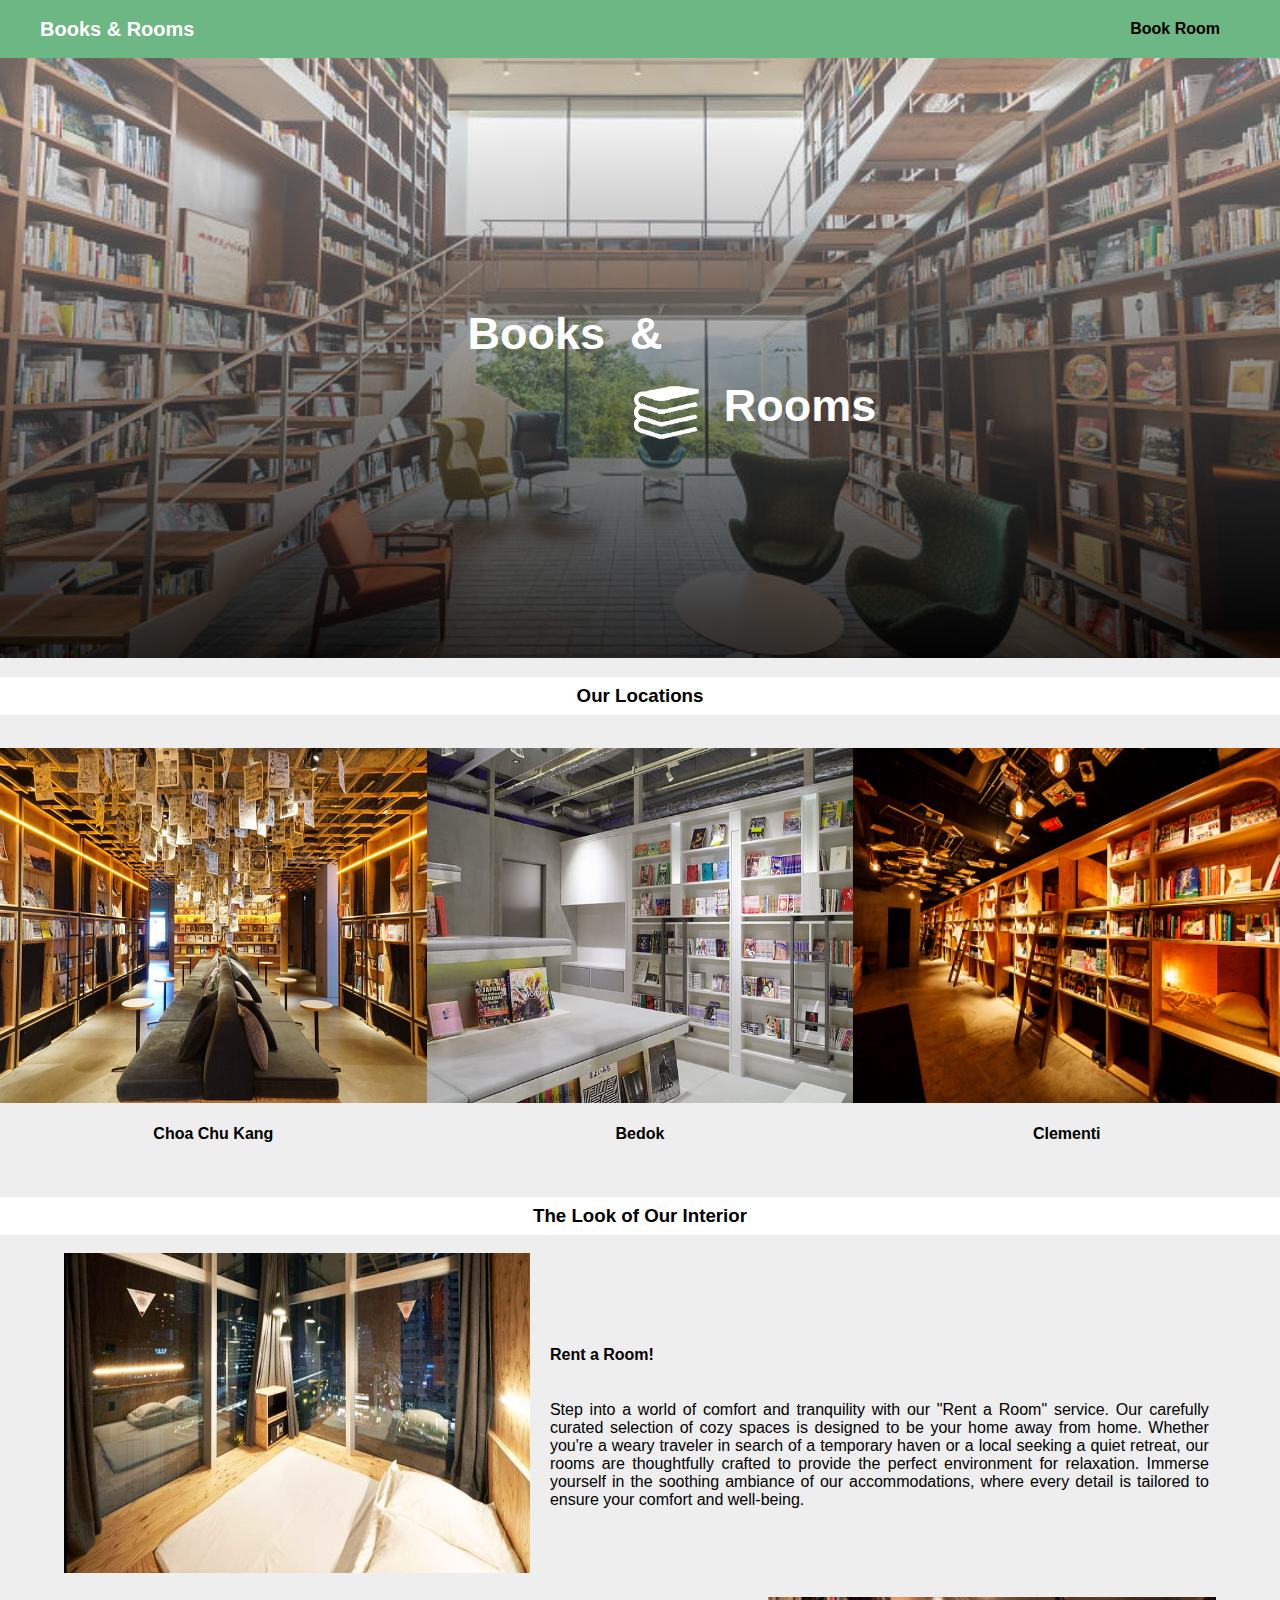
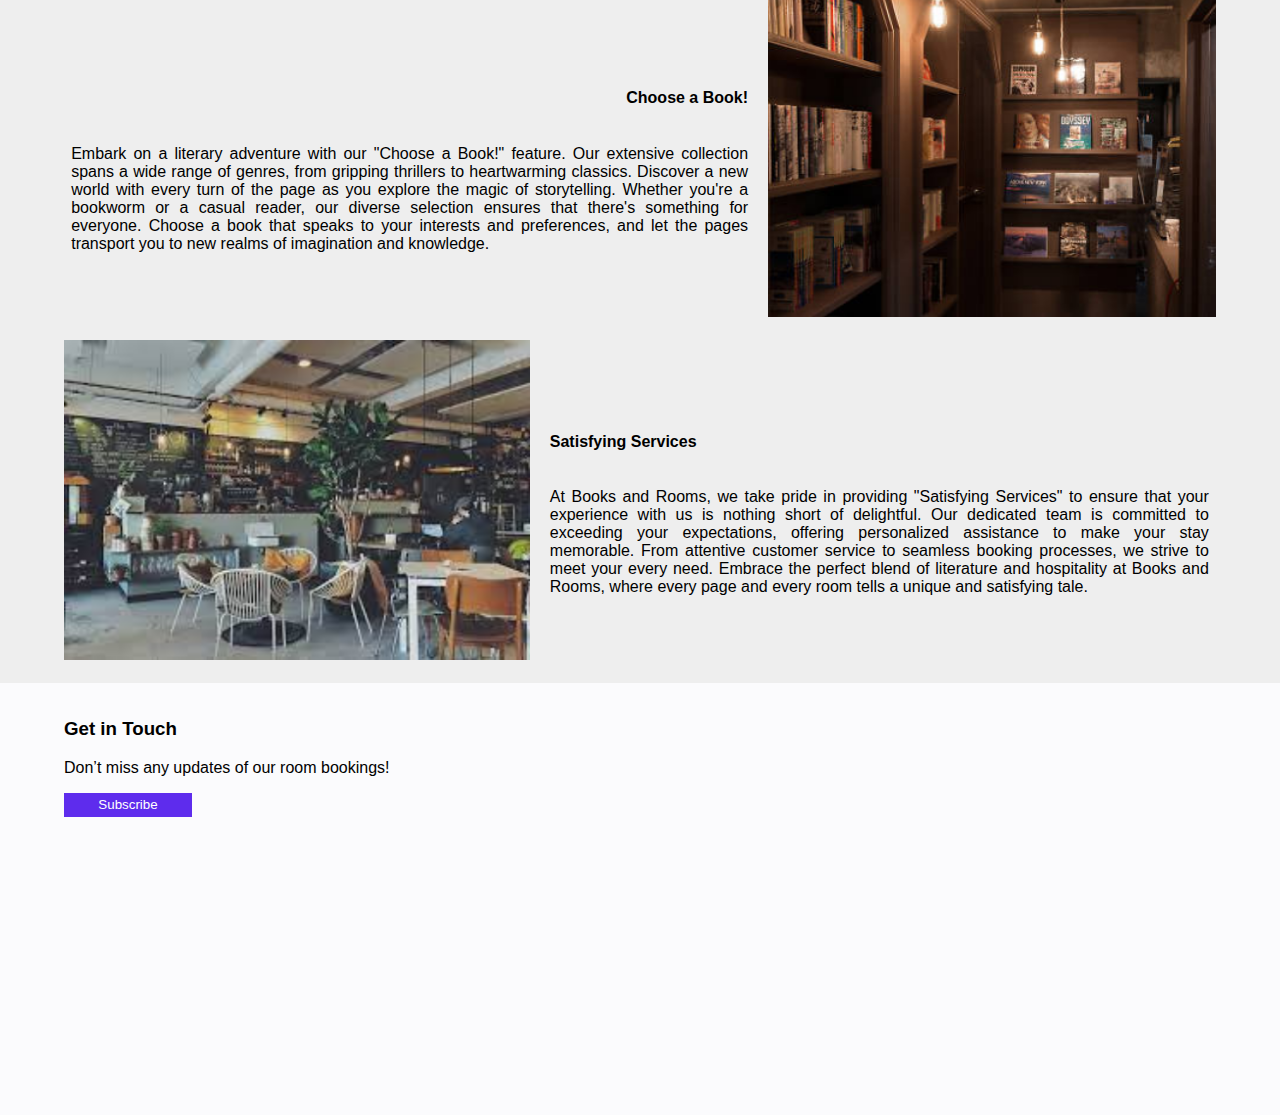
<file: index.html>
<!DOCTYPE html>
<html lang="en">
  <head>
    <meta charset="utf-8" />
    <meta name="viewport" content="width=device-width" />
    <title>Books & Rooms</title>
    <link rel="stylesheet" href="Index.css" type="text/css" />
  </head>

  <body>
    <header>
      <a href="index.html">
        <h1>Books & Rooms</h1>
      </a>
      <div id="navigation">
        <a href="BookRoom.html">
          <h2>Book Room</h2>
        </a>
      </div>
    </header>

    <!--First Image of the main page-->
    <div class="container">
      <div class="transbox">
        <h2>Books &nbsp;&<br /></h2>
        <div class="Rooms">
          <img src="./images/books_white.png" alt="whitebook" />
          <span>Rooms</span>
        </div>
      </div>
    </div>

    <!--3 Different locations of bookstore-->
    <div class="locations">
      <h3>Our Locations</h3>

      <div class="container1">
        <div class="ChoaChuKang">
          <img src="./images/library1.jpg" alt="Image1" />
          <h4>Choa Chu Kang</h4>
        </div>
        <div class="Bedok">
          <img src="./images/library2.jpg" alt="Image2" />
          <h4>Bedok</h4>
        </div>
        <div class="Clementi">
          <img src="./images/library3.png" alt="Image3" />
          <h4>Clementi</h4>
        </div>
      </div>
    </div>

    <!--Things that you can do in the bookstore-->
    <div class="Services">
      <h3>The Look of Our Interior</h3>
      <div class="rentroom">
        <div class="textarea">
          <h4>Rent a Room!</h4>
          <p>
            Step into a world of comfort and tranquility with our "Rent a Room"
            service. Our carefully curated selection of cozy spaces is designed
            to be your home away from home. Whether you're a weary traveler in
            search of a temporary haven or a local seeking a quiet retreat, our
            rooms are thoughtfully crafted to provide the perfect environment
            for relaxation. Immerse yourself in the soothing ambiance of our
            accommodations, where every detail is tailored to ensure your
            comfort and well-being.
          </p>
        </div>
        <img src="./images/rentaroom.png" alt="Image4" />
      </div>

      <div class="choosebook">
        <div class="textarea">
          <h4>Choose a Book!</h4>
          <p>
            Embark on a literary adventure with our "Choose a Book!" feature.
            Our extensive collection spans a wide range of genres, from gripping
            thrillers to heartwarming classics. Discover a new world with every
            turn of the page as you explore the magic of storytelling. Whether
            you're a bookworm or a casual reader, our diverse selection ensures
            that there's something for everyone. Choose a book that speaks to
            your interests and preferences, and let the pages transport you to
            new realms of imagination and knowledge.
          </p>
        </div>
        <img src="./images/chooseabook.png" alt="Image5" />
      </div>

      <div class="satisfyingservices">
        <div class="textarea">
          <h4>Satisfying Services</h4>
          <p>
            At Books and Rooms, we take pride in providing "Satisfying Services"
            to ensure that your experience with us is nothing short of
            delightful. Our dedicated team is committed to exceeding your
            expectations, offering personalized assistance to make your stay
            memorable. From attentive customer service to seamless booking
            processes, we strive to meet your every need. Embrace the perfect
            blend of literature and hospitality at Books and Rooms, where every
            page and every room tells a unique and satisfying tale.
          </p>
        </div>
        <img src="./images/satisfyingservices.png " alt="Image6" />
      </div>
    </div>
    <script src="index.js"></script>
  </body>

  <footer class="footer_area bg_color">
    <div class="footer">
      <div class="footer_top">
        <div class="footer_container">
          <h3 class="footer_header">Get in Touch</h3>
          <p>Don’t miss any updates of our room bookings!</p>
          <form action="#" method="post">
            <button class="subscribe-btn" type="submit">Subscribe</button>
          </form>
        </div>
        <div class="footer_bg">
          <div class="footer_bg_one"></div>
          <div class="footer_bg_two"></div>
        </div>
      </div>
    </div>
  </footer>
</html>
</file>
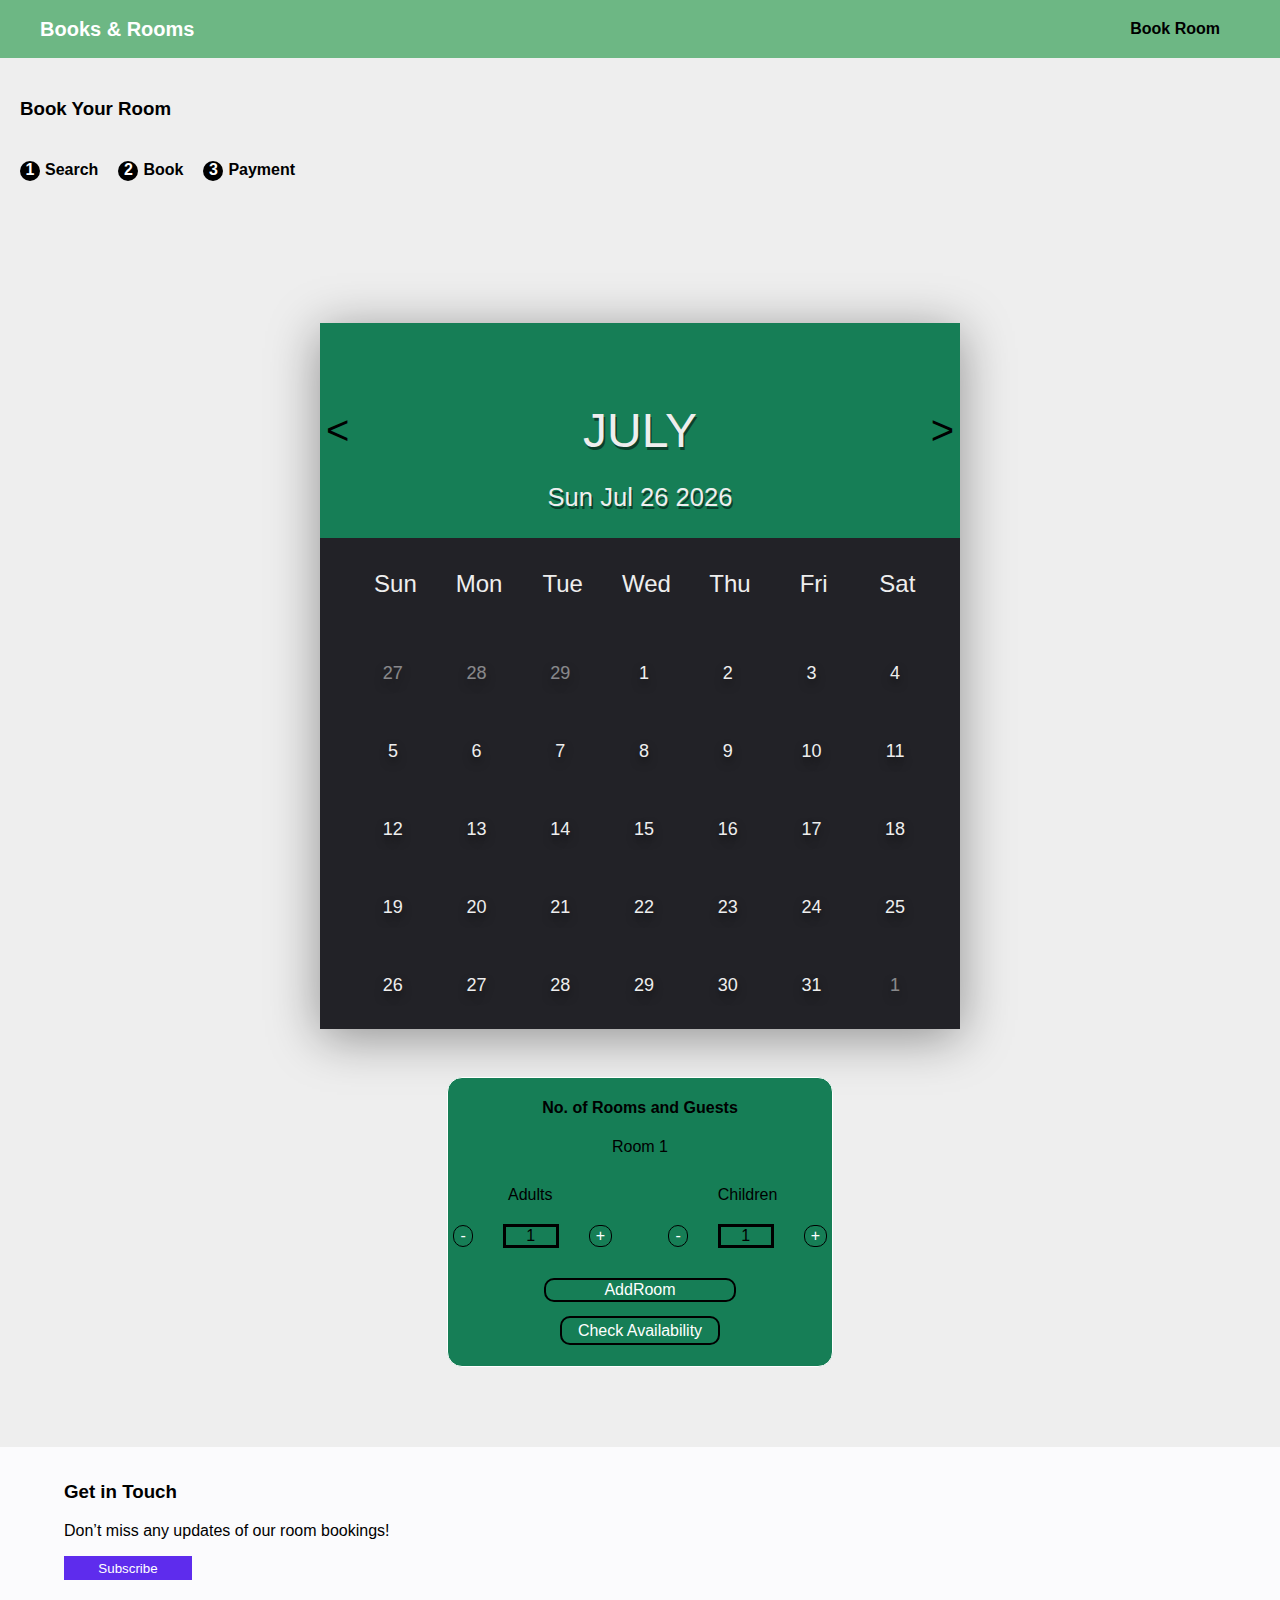
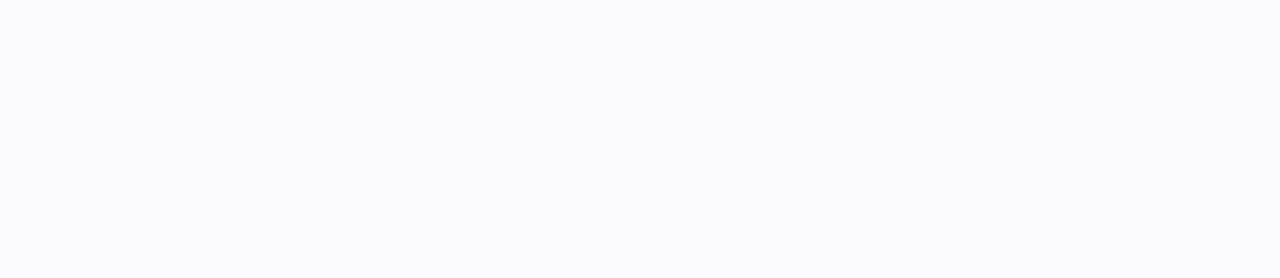
<file: BookRoom.html>
<!DOCTYPE html>
<html lang="en">
  <head>
    <meta charset="utf-8" />
    <meta name="viewport" content="width=device-width, initial-scale=1.0" />
    <title>Books & Rooms</title>
    <link rel="stylesheet" href="BookRoom.css" type="text/css" />
  </head>

  <body>
    <header>
      <a href="index.html">
        <h1>Books & Rooms</h1>
      </a>
      <div id="navigation">
        <a href="BookRoom.html">
          <h2>Book Room</h2>
        </a>
      </div>
    </header>

    <div class="BookRoom">
      <h3>Book Your Room</h3>
      <div class="steps">
        <h4 class="Search">Search</h4>
        <h4 class="Book">Book</h4>
        <h4 class="Payment">Payment</h4>
      </div>
    </div>

    <!--Calendar Feature-->
    <div class="container-page-2">
      <div class="container-calendar">
        <div class="calendar">
          <div class="month">
            <button class="prev">&lt;</button>
            <div class="date">
              <h5></h5>
              <p></p>
            </div>
            <button class="next">&gt;</button>
          </div>
          <div class="weekdays">
            <div>Sun</div>
            <div>Mon</div>
            <div>Tue</div>
            <div>Wed</div>
            <div>Thu</div>
            <div>Fri</div>
            <div>Sat</div>
          </div>
          <div class="days"></div>
        </div>
      </div>

      <!--Check availability and add room feature-->
      <div id="InsertInfo">
        <h4>No. of Rooms and Guests</h4>

        <span>Room 1</span>

        <div id="Rooms">
          <div class="Roomone">
            <div class="Adults">
              Adults
              <div class="input">
                <button>-</button>
                <span>1</span>
                <button>+</button>
              </div>
            </div>

            <div class="Children">
              Children
              <div class="input">
                <button>-</button>
                <span>1</span>
                <button>+</button>
              </div>
            </div>
          </div>
        </div>

        <button class="AddRoom">AddRoom</button>

        <a href="Room-Availability.html">
          <span id="checkavailability">Check Availability</span>
        </a>
      </div>
    </div>
    <script src="BookRoom.js"></script>
  </body>

  <footer class="footer_area bg_color">
    <div class="footer">
      <div class="footer_top">
        <div class="footer_container">
          <h3 class="footer_header">Get in Touch</h3>
          <p>Don’t miss any updates of our room bookings!</p>
          <form action="#" method="post">
            <button class="subscribe-btn" type="submit">Subscribe</button>
          </form>
        </div>
        <div class="footer_bg">
          <div class="footer_bg_one"></div>
          <div class="footer_bg_two"></div>
        </div>
      </div>
    </div>
  </footer>
</html>
</file>
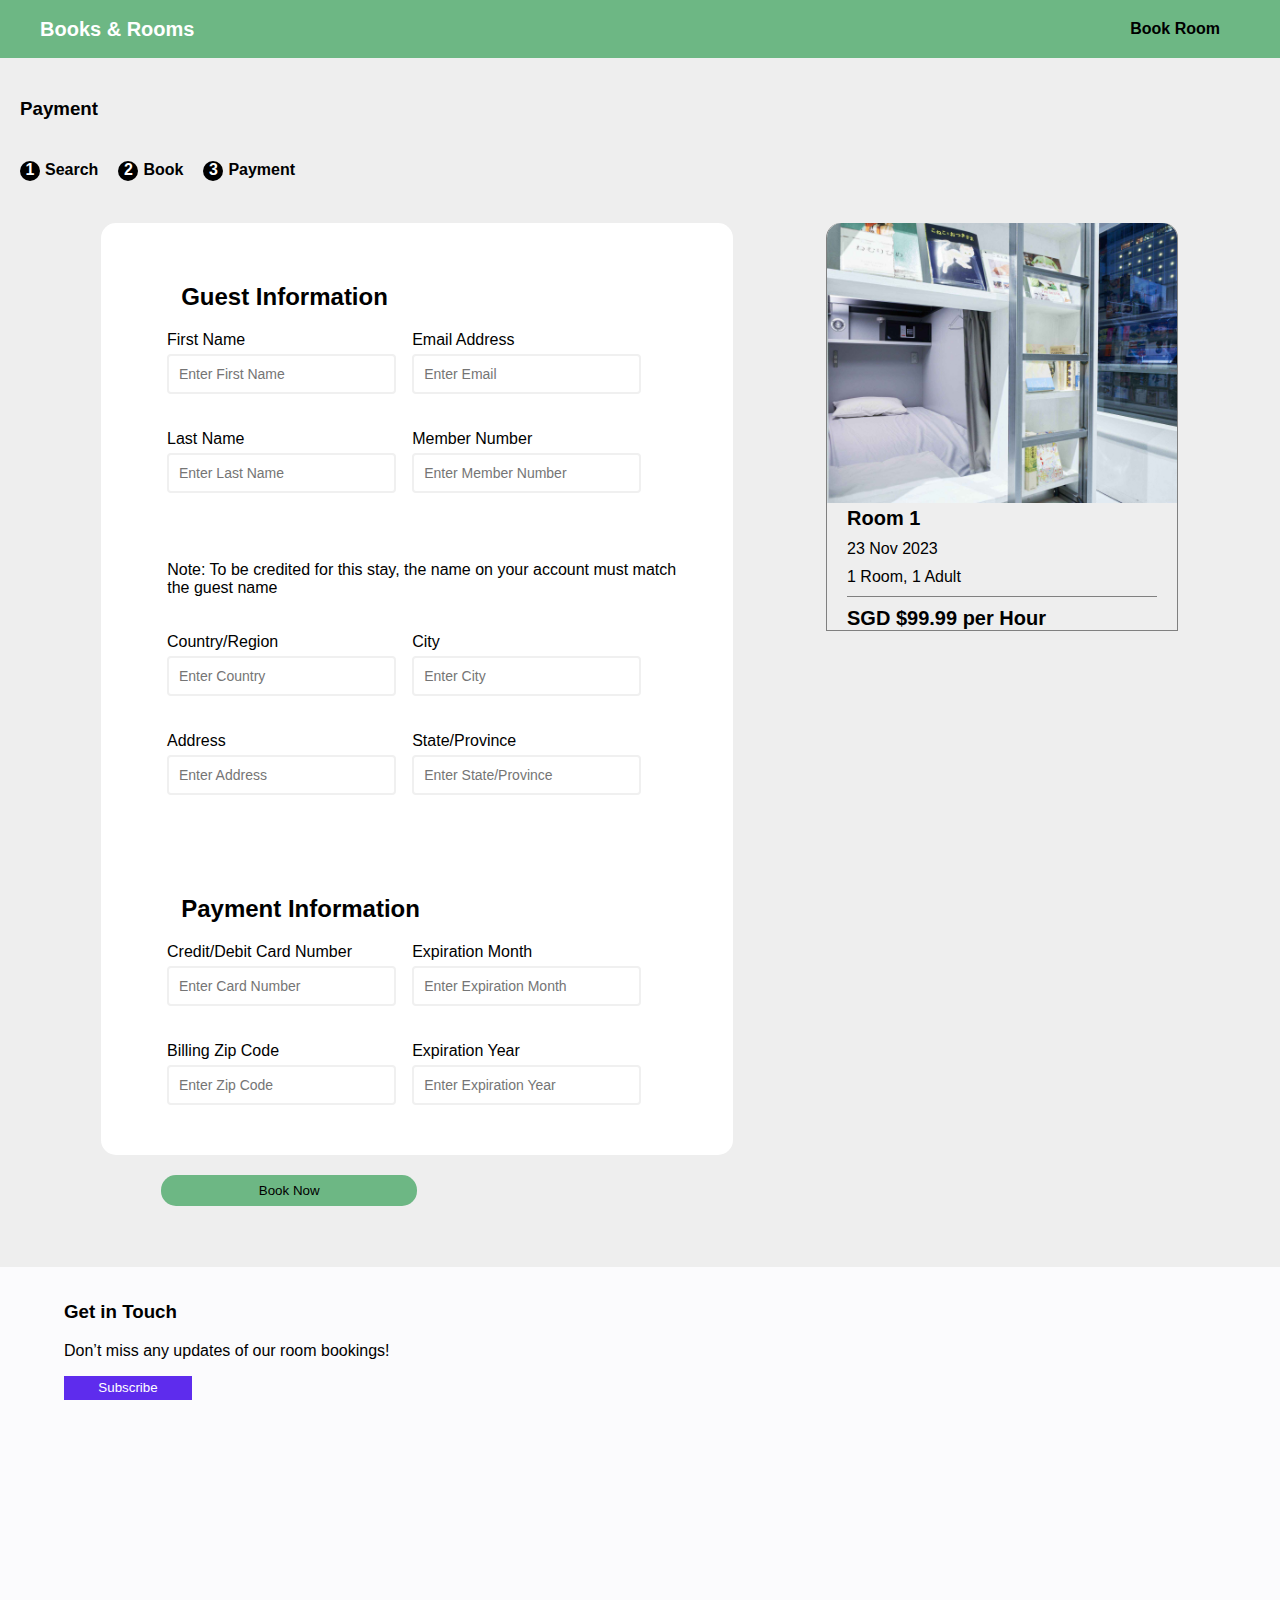
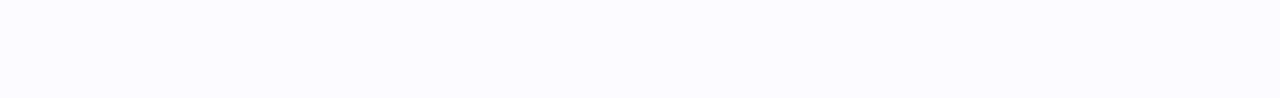
<file: Payment.html>
<!DOCTYPE html>
<html lang="en">
  <head>
    <meta charset="utf-8" />
    <meta name="viewport" content="width=device-width" />
    <title>Books & Rooms</title>
    <link rel="stylesheet" href="Payment.css" type="text/css" />
  </head>
    
  <body>
    <header>
      <a href="index.html">
        <h1>Books & Rooms</h1>
      </a>
      <div id="navigation">
        <a href="BookRoom.html">
          <h2>Book Room</h2>
        </a>
      </div>
    </header>

    <div class="BookRoom">
      <h3>Payment</h3>
      <div class="steps">
        <h4 class="Search">Search</h4>
        <h4 class="Book">Book</h4>
        <h4 class="Payment">Payment</h4>
      </div>
    </div>

    <div id="Payment">
      <div id="Guest-Payment">

        <!-- Form for the inputs -->
        <form id="GuestDetails">
          <span><strong>Guest Information</strong></span>

          <div class="form">
            <div id="container1">
              <div class="column1">
                <div class="formfield">
                  <label id="firstnameLabel" for="firstname">First Name</label>
                  <input id="firstname" placeholder="Enter First Name" type="text" required />
                  <small>Message</small>
                </div>
                <div class="formfield">
                  <label id="lastnameLabel" for="lastname">Last Name</label>
                  <input id="lastname" placeholder="Enter Last Name" type="text" required />
                  <small>Message</small>
                </div>
              </div>

              <div class="column2">
                <div class="formfield">
                  <label id="emailLabel" for="email">Email Address</label>
                  <input id="email" placeholder="Enter Email" type="email" required />
                  <small>Message</small>
                </div>
                <div class="formfield">
                  <label id="memberLabel" for="member">Member Number</label>
                  <input id="member" placeholder="Enter Member Number" type="text" required />
                  <small>Message</small>
                </div>
              </div>
            </div>

            <p>
              Note: To be credited for this stay, the name on your account must
              match the guest name
            </p>

            <div id="container2">
              <div class="column1">
                <div class="formfield">
                  <label id="countryLabel" for="country">Country/Region</label>
                  <input id="country" placeholder="Enter Country" type="text" required />
                  <small>Message</small>
                </div>
                <div class="formfield">
                  <label id="addressLabel" for="address">Address</label>
                  <input id="address" placeholder="Enter Address" type="text" required />
                  <small>Message</small>
                </div>
              </div>

              <div class="column2">
                <div class="formfield">
                  <label id="cityLabel" for="city">City</label>
                  <input id="city" placeholder="Enter City" type="text" required />
                  <small>Message</small>
                </div>
                <div class="formfield">
                  <label id="stateLabel" for="state">State/Province</label>
                  <input id="state" placeholder="Enter State/Province" type="text" required />
                  <small>Message</small>
                </div>
              </div>
            </div>
          </div>

          <div id="PaymentDetails">
            <span><strong>Payment Information</strong></span>

            <div id="container3">
              <div class="column1">
                <div class="formfield">
                  <label id="cardnumberLabel" for="cardnumber"
                    >Credit/Debit Card Number</label
                  >
                  <input id="cardnumber" placeholder="Enter Card Number" type="text" required />
                  <small>Message</small>
                </div>
                <div class="formfield">
                  <label id="zipcodeLabel" for="zipcode">Billing Zip Code</label>
                  <input id="zipcode" placeholder="Enter Zip Code" type="text" required />
                  <small>Message</small>
                </div>
              </div>

              <div class="column2">
                <div class="formfield">
                  <label id="expmonthLabel" for="expmonth">Expiration Month</label>
                  <input id="expmonth" placeholder="Enter Expiration Month" type="text" required />
                  <small>Message</small>
                </div>
                <div class="formfield">
                  <label id="expyearLabel" for="expyear">Expiration Year</label>
                  <input id="expyear" placeholder="Enter Expiration Year" type="text" required />
                  <small>Message</small>
                </div>
              </div>
            </div>
          </div>

          <button class="BookNow">Book Now</button>
        </div>
      </form>

      <!-- Display the room that you have chosen from Room-Availability page-->
      <div id="ChosenRoom1">
        <img src="./images/Room1.png" alt="Room1 Image"/>
        <div class="Description">
          <span>Room 1</span>
          <span>23 Nov 2023</span>
          <span>1 Room, 1 Adult</span>
          <div class="Price">
            <span><strong>SGD $99.99</strong> per Hour</span>
          </div>
        </div>
      </div>
    </div>

    <!-- Confirmation page that pops up when "Book Now" button is clicked-->
    <dialog class="Confirmation">
      <div class="Confirmation-header">
        <span>Details</span>
        <hr />
      </div>

      <div class="Confirmation-body"></div>

      <button class="Confirm">Confirm</button>
    </dialog>
    <script src="Payment.js"></script>
  </body>


  <footer class="footer_area bg_color">
    <div class="footer">
      <div class="footer_top">
        <div class="footer_container">
          <h3 class="footer_header">Get in Touch</h3>
          <p>Don’t miss any updates of our room bookings!</p>
          <form action="#" method="post">
            <button class="subscribe-btn" type="submit">Subscribe</button>
          </form>
        </div>
        <div class="footer_bg">
          <div class="footer_bg_one"></div>
          <div class="footer_bg_two"></div>
        </div>
      </div>
    </div>
  </footer>

</html>
</file>
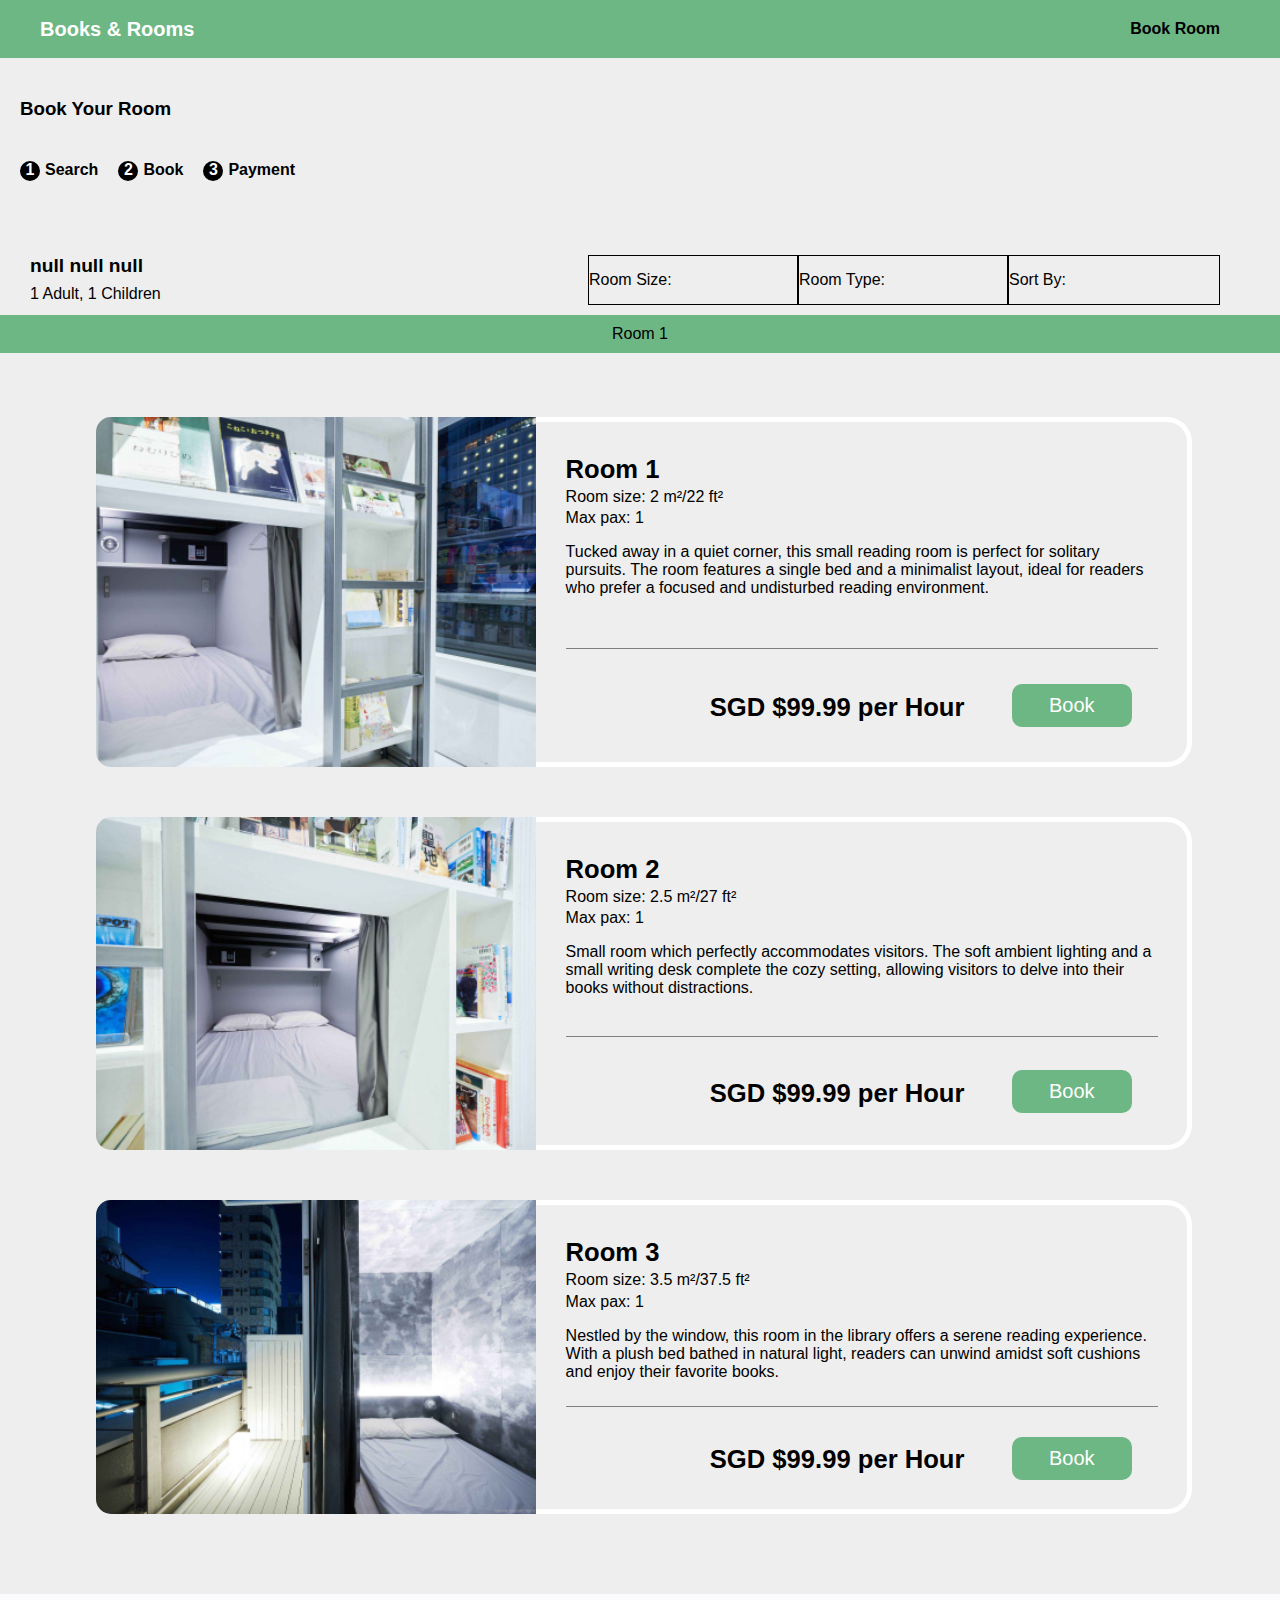
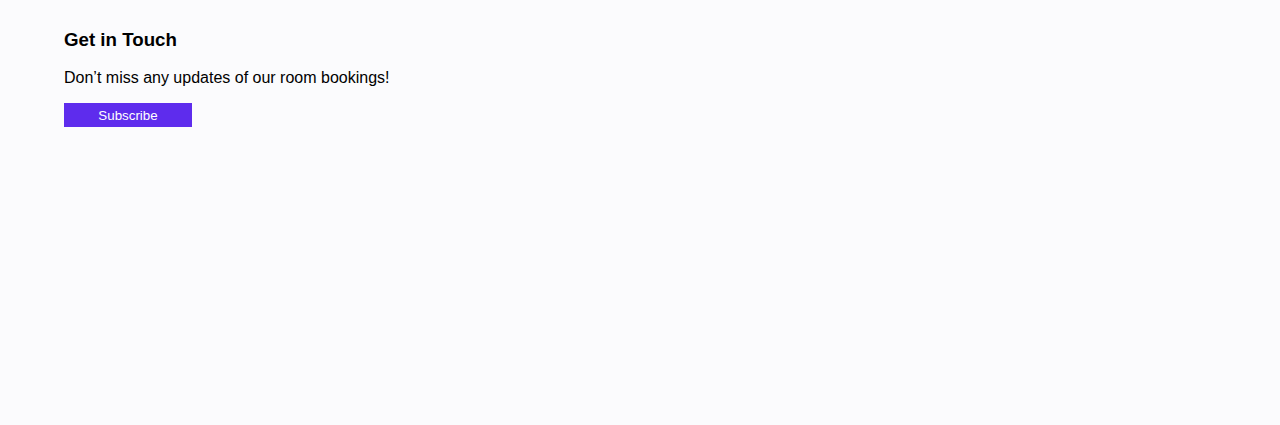
<file: Room-Availability.html>
<!DOCTYPE html>
<html lang="en">
  <head>
    <meta charset="utf-8" />
    <meta name="viewport" content="width=device-width" />
    <title>Books & Rooms</title>
    <link rel="stylesheet" href="Room-Availability.css" type="text/css" />
  </head>

  <body>
    <header>
      <a href="index.html">
        <h1>Books & Rooms</h1>
      </a>
      <div id="navigation">
        <a href="BookRoom.html">
          <h2>Book Room</h2>
        </a>
      </div>
    </header>

    <div class="BookRoom">
      <h3>Book Your Room</h3>
      <div class="steps">
        <h4 class="Search">Search</h4>
        <h4 class="Book">Book</h4>
        <h4 class="Payment">Payment</h4>
      </div>
    </div>

    <!--Top part of the body which contains input taken from previous page-->
    <div id="SearchInfo">
      <div id="GuestInput">
        <h5></h5>
        <span>1 Adult, 1 Children</span>
      </div>

      <div id="Filter">
        <span>Room Size:</span>
        <span>Room Type:</span>
        <span>Sort By:</span>
      </div>
    </div>

    <div id="ChooseARoom">
      <span>Room 1</span>
    </div>

    <!--List of Rooms that are available-->
    <div class="Roomslist">
      <div id="Room1">
        <img src="./images/Room1.png" alt="Room1 Image" />
        <div class="Description">
          <div class="RoomInfo">
            <span>Room 1</span>
            <span>Room size: 2 m²/22 ft²</span>
            <span> Max pax: 1</span>
            <p>
              Tucked away in a quiet corner, this small reading room is perfect
              for solitary pursuits. The room features a single bed and a
              minimalist layout, ideal for readers who prefer a focused and
              undisturbed reading environment.
            </p>
          </div>
          <div class="Price">
            <span><strong>SGD $99.99</strong> per Hour</span>
            <a class="btn" href="Payment.html">Book</a>
          </div>
        </div>
      </div>

      <div id="Room2">
        <img src="./images/Room2.png" alt="Room2 Image" />
        <div class="Description">
          <div class="RoomInfo">
            <span>Room 2</span>
            <span>Room size: 2.5 m²/27 ft²</span>
            <span> Max pax: 1</span>
            <p>
              Small room which perfectly accommodates visitors. The soft ambient
              lighting and a small writing desk complete the cozy setting,
              allowing visitors to delve into their books without distractions.
            </p>
          </div>
          <div class="Price">
            <span><strong>SGD $99.99</strong> per Hour</span>
            <a class="btn" href="Payment.html">Book</a>
          </div>
        </div>
      </div>

      <div id="Room3">
        <img src="./images/Room3.png" alt="Room3 Image" />
        <div class="Description">
          <div class="RoomInfo">
            <span>Room 3</span>
            <span>Room size: 3.5 m²/37.5 ft²</span>
            <span> Max pax: 1</span>
            <p>
              Nestled by the window, this room in the library offers a serene
              reading experience. With a plush bed bathed in natural light,
              readers can unwind amidst soft cushions and enjoy their favorite
              books.
            </p>
          </div>
          <div class="Price">
            <span><strong>SGD $99.99</strong> per Hour</span>
            <a class="btn" href="Payment.html">Book</a>
          </div>
        </div>
      </div>
    </div>
    <script src="Room-Availability.js"></script>
  </body>

  <footer class="footer_area bg_color">
    <div class="footer">
      <div class="footer_top">
        <div class="footer_container">
          <h3 class="footer_header">Get in Touch</h3>
          <p>Don’t miss any updates of our room bookings!</p>
          <form action="#" method="post">
            <button class="subscribe-btn" type="submit">Subscribe</button>
          </form>
        </div>
        <div class="footer_bg">
          <div class="footer_bg_one"></div>
          <div class="footer_bg_two"></div>
        </div>
      </div>
    </div>
  </footer>
</html>
</file>
<file: Index.css>
@import url("https://fonts.cdnfonts.com/css/k2d");

@media screen and (max-width: 48rem) {
  html {
    font-size: 1rem;
    background-color: #eeeeee;
    margin: 0;
  }

  body {
    margin: 0;
    font-family: "K2D", sans-serif;
  }

  /*HEADER*/

  header {
    display: flex;
    flex-direction: row;
    justify-content: space-between;
    align-items: center;
    background-color: #6db784;
    margin: 0;
    padding: 0;
    font-size: 0.375rem;
    width: 100%;
  }

  a {
    color: white;
    text-decoration: none;
  }

  h1 {
    font-size: 1.25rem;
    text-align: center;
    align-items: center;
    padding-left: 0.75rem;
  }

  button {
    cursor: pointer;
    border: none;
  }

  #navigation {
    display: flex;
    flex-direction: row;
  }

  #navigation h2 {
    padding: 0;
    background: none;
    font-weight: bolder;
    margin: 1.25rem;
    color: black;
    font-size: 0.75rem;
    border: 1px solid black;
    padding: 5px;
    border-radius: 0.625rem 0.625rem 0.625rem 0.625rem;
  }

  #navigation h2:hover {
    text-decoration: underline;
    text-underline-offset: 0.4em;
  }

  /*First Page Container*/
  .container {
    background-image: url("./images/libraryjapan.jpg");
    height: 37.5rem;
    width: 100%;
    background-repeat: no-repeat;
    background-position: center;
    background-size: cover;
    display: flex;
    justify-content: center;
    align-items: center;
  }

  .transbox {
    display: flex;
    flex-direction: column;
    background: rgba(0, 0, 0, 0.2);
    height: 100%;
    width: 100%;
    text-align: center;
    align-items: center;
    background: linear-gradient(
      to bottom,
      rgba(236, 236, 236, 0.4) 10%,
      rgba(0, 0, 0, 0.8) 100%
    );
  }

  .transbox h2 {
    align-items: center;
    text-align: center;
    margin-top: 15.625rem;
    color: white;
    font-size: 2.8125rem;
    margin-right: 9.375rem;
    margin-bottom: 0;
  }

  .transbox .Rooms {
    display: flex;
    flex-direction: row;
    justify-content: center;
    margin-left: 11.875rem;
    margin-top: 1.25rem;
    gap: 1.5625rem;
    font-size: 2.8125rem;
    font-weight: bolder;
    color: white;
  }

  .transbox img {
    width: 2.8125rem;
    margin: 0;
    padding: 0;
    align-items: center;
  }

  .locations {
    display: flex;
    flex-direction: column;
    justify-content: center;
  }

  .locations h3,
  .Services h3 {
    text-align: center;
    background-color: #ffffff;
    padding-top: 0.5rem;
    padding-bottom: 0.5rem;
  }

  .container1 {
    display: flex;
    flex-direction: column;
    align-items: center;
  }

  .ChoaChuKang,
  .Bedok,
  .Clementi {
    display: flex;
    flex-direction: column;
    text-align: center;
    width: 80%;
  }

  .ChoaChuKang img,
  .Bedok img,
  .Clementi img {
    width: 100%;
    height: auto;
    max-width: 100%;
    max-height: 100%;
  }

  .rentroom,
  .satisfyingservices,
  .choosebook {
    display: flex;
    flex-direction: column-reverse;
    justify-content: center;
    align-items: center;
    padding-bottom: 2%;
  }

  .Services img {
    width: 50vw;
    height: 40vw;
  }
  .textarea {
    display: flex;
    flex-direction: column;
    align-items: center;
    margin: 1.25rem;
    text-align: justify;
  }

  /*************footer Start*****************/

  .footer {
    background: #fbfbfd;
  }
  .footer_top {
    padding: 1rem 0rem 2rem;
    position: relative;
    overflow-x: hidden;
  }
  .footer_bottom {
    font-size: 0.875rem;
    font-weight: 300;
    line-height: 1.25rem;
    color: #7f88a6;
    padding: 1.6875rem 0rem;
  }

  .footer_area {
    background: #fbfbfd;
  }

  .footer_top .f_subscribe_two .btn_get {
    border-width: 0.0625rem;
    margin-top: 1.25rem;
  }

  .btn:hover,
  .btn:focus,
  button:hover,
  button:focus {
    text-decoration: none;
    outline: none;
  }

  .footer_top .f_social_icon a {
    width: 2.75rem;
    height: 2.75rem;
    line-height: 2.6875rem;
    background: transparent;
    border: 1px solid #e2e2eb;
    font-size: 1.5rem;
    margin-top: 1.5rem;
  }
  .f_social_icon a {
    width: 2.875rem;
    height: 2.875rem;
    border-radius: 50%;
    font-size: 0.875rem;
    line-height: 2.8125rem;
    color: #858da8;
    display: inline-block;
    background: #ebeef5;
    text-align: center;
    -webkit-transition: all 0.2s linear;
    -o-transition: all 0.2s linear;
    transition: all 0.2s linear;
    margin-right: 2%;
  }

  .subscribe-btn {
    -webkit-box-shadow: none;
    box-shadow: none;
    background: #5e2ced;
    border-color: #5e2ced;
    color: #fff;
    width: 8rem;
    height: 1.5rem;
  }

  .subscribe-btn:hover {
    background: #263b5e;
    color: #fff;
  }

  .footer_top .f_social_icon a:hover {
    background: #5e2ced;
    border-color: #5e2ced;
    color: white;
  }
  .footer_top .f_social_icon a + a {
    margin-left: 4px;
  }

  .footer_top .footer_bg {
    position: block;
    bottom: 0;
    background: url("https://blogger.googleusercontent.com/img/b/R29vZ2xl/AVvXsEigB8iI5tb8WSVBuVUGc9UjjB8O0708X7Fdic_4O1LT4CmLHoiwhanLXiRhe82yw0R7LgACQ2IhZaTY0hhmGi0gYp_Ynb49CVzfmXtYHUVKgXXpWvJ_oYT8cB4vzsnJLe3iCwuzj-w6PeYq_JaHmy_CoGoa6nw0FBo-2xLdOPvsLTh_fmYH2xhkaZ-OGQ/s16000/footer_bg.png")
      no-repeat scroll center 0;
    width: 100%;
    height: 266px;
  }

  .footer_top .footer_bg .footer_bg_one {
    background: url("https://blogger.googleusercontent.com/img/b/R29vZ2xl/AVvXsEia0PYPxwT5ifToyP3SNZeQWfJEWrUENYA5IXM6sN5vLwAKvaJS1pQVu8mOFFUa_ET4JuHNTFAxKURFerJYHDUWXLXl1vDofYXuij45JZelYOjEFoCOn7E6Vxu0fwV7ACPzArcno1rYuVxGB7JY6G7__e4_KZW4lTYIaHSLVaVLzklZBLZnQw047oq5-Q/s16000/volks.gif")
      no-repeat center center;
    width: 330px;
    height: 105px;
    background-size: 100%;
    position: absolute;
    bottom: 0;
    left: 30%;
    -webkit-animation: myfirst 22s linear infinite;
    animation: myfirst 22s linear infinite;
  }

  .footer_top .footer_bg .footer_bg_two {
    background: url("https://blogger.googleusercontent.com/img/b/R29vZ2xl/AVvXsEhyLGwEUVwPK6Vi8xXMymsc-ZXVwLWyXhogZxbcXQYSY55REw_0D4VTQnsVzCrL7nsyjd0P7RVOI5NKJbQ75koZIalD8mqbMquP20fL3DxsWngKkOLOzoOf9sMuxlbyfkIBTsDw5WFUj-YJiI50yzgVjF8cZPHhEjkOP_PRTQXDHEq8AyWpBiJdN9SfQA/s16000/cyclist.gif")
      no-repeat center center;
    width: 88px;
    height: 100px;
    background-size: 100%;
    bottom: 0;
    left: 38%;
    position: absolute;
    -webkit-animation: myfirst 30s linear infinite;
    animation: myfirst 30s linear infinite;
  }

  @-moz-keyframes myfirst {
    0% {
      left: -25%;
    }
    100% {
      left: 100%;
    }
  }

  @-webkit-keyframes myfirst {
    0% {
      left: -25%;
    }
    100% {
      left: 100%;
    }
  }

  @keyframes myfirst {
    0% {
      left: -25%;
    }
    100% {
      left: 100%;
    }
  }
  .footer_container {
    padding-left: 5%;
  }
}

@media screen and (min-width: 48rem) {
  html {
    font-size: 1rem;
    background-color: #eeeeee;
  }

  body {
    margin: 0;
    padding: 0;
    font-family: "K2D", sans-serif;
  }

  /*HEADER*/
  header {
    display: flex;
    flex-direction: row;
    justify-content: space-between;
    align-items: center;
    background-color: #6db784;
    margin: 0;
    padding: 0;
    font-size: 0.375rem;
  }

  a {
    color: white;
    text-decoration: none;
  }

  h1 {
    font-size: 1.25rem;
    padding-left: 2.5rem;
    text-align: center;
    align-items: center;
  }

  button {
    cursor: pointer;
    border: none;
  }

  #navigation h2 {
    text-decoration: none;
    padding: 0;
    border: none;
    background: none;
    font-weight: bolder;
    margin: 1.25rem;
    color: black;
    font-size: 1rem;
  }

  #navigation h2:hover {
    text-decoration: underline;
    text-underline-offset: 0.4em;
  }

  /*NAVIGATION*/
  #navigation {
    display: flex;
    flex-direction: row;
    justify-content: space-around;
    align-items: center;
    padding-right: 2.5rem;
    background-color: #6db784;
  }

  /*First Page Container*/
  .container {
    background-image: url("./images/libraryjapan.jpg");
    height: 37.5rem;
    width: 100%;
    background-repeat: no-repeat;
    background-position: center;
    background-size: cover;
    display: flex;
    justify-content: center;
    align-items: center;
  }

  .transbox {
    display: flex;
    flex-direction: column;
    background: rgba(0, 0, 0, 0.2);
    height: 100%;
    width: 100%;
    text-align: center;
    align-items: center;
    background: linear-gradient(
      to bottom,
      rgba(236, 236, 236, 0.4) 10%,
      rgba(0, 0, 0, 0.8) 100%
    );
  }

  .transbox h2 {
    align-items: center;
    text-align: center;
    margin-top: 15.625rem;
    color: white;
    font-size: 2.8125rem;
    margin-right: 9.375rem;
    margin-bottom: 0;
  }

  .transbox .Rooms {
    display: flex;
    flex-direction: row;
    justify-content: center;
    margin-left: 14.375rem;
    margin-top: 1.25rem;
    gap: 1.5625rem;
    font-size: 2.8125rem;
    font-weight: bolder;
    color: white;
  }

  .transbox img {
    width: 4.0625rem;
    margin: 0;
    padding: 0;
    align-items: center;
  }

  .locations {
    display: flex;
    flex-direction: column;
    justify-content: center;
  }

  .locations h3,
  .Services h3 {
    text-align: center;
    background-color: #ffffff;
    padding-top: 0.5rem;
    padding-bottom: 0.5rem;
  }

  .container1 {
    display: flex;
    flex-direction: row;
    justify-content: space-around;
  }

  .ChoaChuKang,
  .Bedok,
  .Clementi {
    display: flex;
    flex-direction: column;
    justify-content: center;
    text-align: center;
    width: 100%;
  }

  .ChoaChuKang img,
  .Bedok img,
  .Clementi img {
    width: 100vw;
    height: 30vw;
    max-width: 100%;
    max-height: 80%;
  }

  .Services img {
    height: 20rem;
    width: 40%;
    max-width: 32.5rem;
    padding-bottom: 2%;
  }

  .rentroom,
  .satisfyingservices {
    display: flex;
    flex-direction: row-reverse;
    justify-content: space-between;
    padding-right: 4%;
    padding-left: 5%;
  }

  .choosebook {
    display: flex;
    flex-direction: row;
    justify-content: space-between;
    padding-right: 5%;
    padding-left: 4%;
  }

  .textarea {
    display: flex;
    justify-content: center;
    flex-direction: column;
    margin: 1.25rem;
    text-align: justify;
    width: 55vw;
  }

  .choosebook .textarea h4 {
    text-align: end;
  }

  /*************footer Start*****************/

  .footer {
    background: #fbfbfd;
  }
  .footer_top {
    padding: 1rem 0rem 2rem;
    position: relative;
    overflow-x: hidden;
  }
  .footer_bottom {
    font-size: 0.875rem;
    font-weight: 300;
    line-height: 1.25rem;
    color: #7f88a6;
    padding: 1.6875rem 0rem;
  }

  .footer_area {
    background: #fbfbfd;
  }

  .footer_top .f_subscribe_two .btn_get {
    border-width: 0.0625rem;
    margin-top: 1.25rem;
  }

  .btn:hover,
  .btn:focus,
  button:hover,
  button:focus {
    text-decoration: none;
    outline: none;
  }

  .footer_top .f_social_icon a {
    width: 2.75rem;
    height: 2.75rem;
    line-height: 2.6875rem;
    background: transparent;
    border: 1px solid #e2e2eb;
    font-size: 1.5rem;
    margin-top: 1.5rem;
  }
  .f_social_icon a {
    width: 2.875rem;
    height: 2.875rem;
    border-radius: 50%;
    font-size: 0.875rem;
    line-height: 2.8125rem;
    color: #858da8;
    display: inline-block;
    background: #ebeef5;
    text-align: center;
    -webkit-transition: all 0.2s linear;
    -o-transition: all 0.2s linear;
    transition: all 0.2s linear;
    margin-right: 2%;
  }

  .subscribe-btn {
    -webkit-box-shadow: none;
    box-shadow: none;
    background: #5e2ced;
    border-color: #5e2ced;
    color: #fff;
    width: 8rem;
    height: 1.5rem;
  }

  .subscribe-btn:hover {
    background: #263b5e;
    color: #fff;
  }

  .footer_top .f_social_icon a:hover {
    background: #5e2ced;
    border-color: #5e2ced;
    color: white;
  }
  .footer_top .f_social_icon a + a {
    margin-left: 4px;
  }

  .footer_top .footer_bg {
    position: block;
    bottom: 0;
    background: url("https://blogger.googleusercontent.com/img/b/R29vZ2xl/AVvXsEigB8iI5tb8WSVBuVUGc9UjjB8O0708X7Fdic_4O1LT4CmLHoiwhanLXiRhe82yw0R7LgACQ2IhZaTY0hhmGi0gYp_Ynb49CVzfmXtYHUVKgXXpWvJ_oYT8cB4vzsnJLe3iCwuzj-w6PeYq_JaHmy_CoGoa6nw0FBo-2xLdOPvsLTh_fmYH2xhkaZ-OGQ/s16000/footer_bg.png")
      no-repeat scroll center 0;
    width: 100%;
    height: 266px;
  }

  .footer_top .footer_bg .footer_bg_one {
    background: url("https://blogger.googleusercontent.com/img/b/R29vZ2xl/AVvXsEia0PYPxwT5ifToyP3SNZeQWfJEWrUENYA5IXM6sN5vLwAKvaJS1pQVu8mOFFUa_ET4JuHNTFAxKURFerJYHDUWXLXl1vDofYXuij45JZelYOjEFoCOn7E6Vxu0fwV7ACPzArcno1rYuVxGB7JY6G7__e4_KZW4lTYIaHSLVaVLzklZBLZnQw047oq5-Q/s16000/volks.gif")
      no-repeat center center;
    width: 330px;
    height: 105px;
    background-size: 100%;
    position: absolute;
    bottom: 0;
    left: 30%;
    -webkit-animation: myfirst 22s linear infinite;
    animation: myfirst 22s linear infinite;
  }

  .footer_top .footer_bg .footer_bg_two {
    background: url("https://blogger.googleusercontent.com/img/b/R29vZ2xl/AVvXsEhyLGwEUVwPK6Vi8xXMymsc-ZXVwLWyXhogZxbcXQYSY55REw_0D4VTQnsVzCrL7nsyjd0P7RVOI5NKJbQ75koZIalD8mqbMquP20fL3DxsWngKkOLOzoOf9sMuxlbyfkIBTsDw5WFUj-YJiI50yzgVjF8cZPHhEjkOP_PRTQXDHEq8AyWpBiJdN9SfQA/s16000/cyclist.gif")
      no-repeat center center;
    width: 88px;
    height: 100px;
    background-size: 100%;
    bottom: 0;
    left: 38%;
    position: absolute;
    -webkit-animation: myfirst 30s linear infinite;
    animation: myfirst 30s linear infinite;
  }

  @-moz-keyframes myfirst {
    0% {
      left: -25%;
    }
    100% {
      left: 100%;
    }
  }

  @-webkit-keyframes myfirst {
    0% {
      left: -25%;
    }
    100% {
      left: 100%;
    }
  }

  @keyframes myfirst {
    0% {
      left: -25%;
    }
    100% {
      left: 100%;
    }
  }
  .footer_container {
    padding-left: 5%;
  }

  /*************footer End*****************/
}
</file>
<file: BookRoom.css>
@import url("https://fonts.cdnfonts.com/css/k2d");

@media screen and (max-width: 48rem) {
  html {
    font-size: 1rem;
    background-color: #eeeeee;
    margin: 0;
  }

  body {
    margin: 0;
    font-family: "K2D", sans-serif;
  }

  header {
    display: flex;
    flex-direction: row;
    justify-content: space-between;
    align-items: center;
    background-color: #6db784;
    margin: 0;
    padding: 0;
    font-size: 0.375rem;
    width: 100%;
  }

  a {
    color: white;
    text-decoration: none;
  }

  h1 {
    font-size: 1.25rem;
    text-align: center;
    align-items: center;
    padding-left: 0.75rem;
  }

  button {
    cursor: pointer;
    border: none;
  }

  #navigation {
    display: flex;
    flex-direction: row;
  }

  #navigation h2 {
    padding: 0;
    background: none;
    font-weight: bolder;
    margin: 1.25rem;
    color: black;
    font-size: 0.75rem;
    border: 1px solid black;
    padding: 5px;
    border-radius: 0.625rem 0.625rem 0.625rem 0.625rem;
  }

  #navigation h2:hover {
    text-decoration: underline;
    text-underline-offset: 0.4em;
  }

  .container-page-2 {
    display: flex;
    flex-direction: row;
    justify-content: center;
    flex-wrap: wrap;
  }

  .container-calendar {
    width: 100%;
    height: 100%;
    background-color: #eeeeee;
    color: #eee;
    display: flex;
    justify-content: center;
    align-items: center;
    padding: 2.5rem;
  }

  .calendar {
    width: 100%;
    height: 100%;
    background-color: #222227;
    box-shadow: 0 8px 48px rgba(0, 0, 0, 0.4);
    margin-top: 4rem;
  }

  .month {
    width: 100%;
    height: 100%;
    background-color: #167e56;
    display: flex;
    justify-content: space-between;
    align-items: center;
    padding: 0 2;
    text-align: center;
    text-shadow: 1.6px 3.2px rgba(0, 0, 0, 0.5);
  }

  .month i {
    font-size: 20px;
    cursor: pointer;
  }

  .month h5 {
    font-size: 18px;
    font-weight: 400;
    text-transform: uppercase;
    letter-spacing: 3.2px;
    margin-bottom: 16px;
  }

  .month p {
    font-size: 12.8px;
  }

  .weekdays {
    width: 100%;
    height: 80px;
    padding: 0 6.4px;
    display: flex;
    align-items: center;
    justify-content: center;
    position: relative;
  }

  .weekdays div {
    font-size: 12px;
    font-weight: 400;
    letter-spacing: 1.6px;
    width: calc(91.5% / 7);
    display: flex;
    justify-content: center;
    align-self: center;
  }

  .days {
    width: 100%;
    display: flex;
    flex-wrap: wrap;
    padding: 4px;
    display: flex;
    justify-content: center;
  }

  .days div {
    font-size: 12px;
    width: calc(82% / 7);
    height: 36px;
    display: flex;
    justify-content: center;
    align-items: center;
    text-shadow: 0 4.8px 8px rgba(0, 0, 0, 0.5);
    border: 3.2px solid transparent;
  }

  .days div:hover {
    background-color: #262626;
    border: 3.2px solid #777;
    cursor: pointer;
  }

  .prev-date,
  .next-date {
    opacity: 0.5;
  }

  .prev,
  .next {
    background-color: #167e56;
    font-size: 2.5rem;
  }

  #InsertInfo {
    display: flex;
    flex-direction: column;
    align-items: center;
    justify-content: space-around;
    border: 0.0625rem solid #ffffff;
    background-color: #167e56;
    border-radius: 0.9375rem 0.9375rem 0.9375rem 0.9375rem;
    gap: 0rem;
    width: 80%;
    height: 25%;
    text-align: center;
    min-width: 18rem;
    margin-bottom: 5rem;
    padding-bottom: 3rem;
  }

  .BookRoom h3 {
    margin: 1.25rem;
    margin-top: 2.5rem;
  }

  .BookRoom h4 {
    font-size: 0.75rem;
  }

  .BookRoom .steps {
    display: flex;
    flex-direction: row;
    margin: 1.25rem;
    gap: 1.25rem;
  }

  /* Steps */
  .BookRoom .Search::before {
    display: inline-block;
    width: 0.9375rem;
    height: 0.9375rem;
    border-radius: 50%;
    background-color: black;
    margin-right: 0.3125rem;
    content: "1";
    color: white;
    text-align: center;
    font-size: 0.75rem;
  }

  .BookRoom .Book::before {
    display: inline-block;
    width: 0.9375rem;
    height: 0.9375rem;
    border-radius: 50%;
    background-color: black;
    margin-right: 0.3125rem;
    content: "2";
    color: white;
    text-align: center;
    font-size: 0.75rem;
  }

  .BookRoom .Payment::before {
    display: inline-block;
    width: 0.9375rem;
    height: 0.9375rem;
    border-radius: 50%;
    background-color: black;
    margin-right: 0.3125rem;
    content: "3";
    color: white;
    text-align: center;
    font-size: 0.75rem;
  }

  #Rooms {
    display: flex;
    justify-content: space-between;
    width: 25rem;
  }

  .Roomone {
    display: flex;
    flex-direction: row;
    justify-content: space-between;
    margin: auto;
  }

  .Adults,
  .Children {
    display: flex;
    flex-direction: column;
    margin: 1.25rem;
  }

  .input {
    display: flex;
    flex-direction: row;
    width: 3.125rem;
    gap: 0.3125rem;
    align-items: center;
  }

  .input button {
    border-radius: 50%;
    background-color: #ffffff;
  }

  .AddRoom {
    border: 2px solid black;
    font-size: 16px;
    width: 30vw;
    max-width: 30vw;
    background-color: #167e56;
    color: white;
    margin-bottom: 1.25rem;
    border-radius: 0.625rem 0.625rem 0.625rem 0.625rem;
  }

  #checkavailability {
    background-color: #167e56;
    color: white;
    width: 50vw;
    border: 2px solid black;
    border-radius: 0.625rem 0.625rem 0.625rem 0.625rem;
    padding: 0.25rem;
    padding-left: 1rem;
    padding-right: 1rem;
  }

  .footer {
    background: #fbfbfd;
  }
  .footer_top {
    padding: 1rem 0rem 2rem;
    position: relative;
    overflow-x: hidden;
  }
  .footer_bottom {
    font-size: 0.875rem;
    font-weight: 300;
    line-height: 1.25rem;
    color: #7f88a6;
    padding: 1.6875rem 0rem;
  }

  .footer_area {
    background: #fbfbfd;
  }

  .footer_top .f_subscribe_two .btn_get {
    border-width: 0.0625rem;
    margin-top: 1.25rem;
  }

  .btn:hover,
  .btn:focus,
  button:hover,
  button:focus {
    text-decoration: none;
    outline: none;
  }

  .footer_top .f_social_icon a {
    width: 2.75rem;
    height: 2.75rem;
    line-height: 2.6875rem;
    background: transparent;
    border: 1px solid #e2e2eb;
    font-size: 1.5rem;
    margin-top: 1.5rem;
  }
  .f_social_icon a {
    width: 2.875rem;
    height: 2.875rem;
    border-radius: 50%;
    font-size: 0.875rem;
    line-height: 2.8125rem;
    color: #858da8;
    display: inline-block;
    background: #ebeef5;
    text-align: center;
    -webkit-transition: all 0.2s linear;
    -o-transition: all 0.2s linear;
    transition: all 0.2s linear;
    margin-right: 2%;
  }

  .subscribe-btn {
    -webkit-box-shadow: none;
    box-shadow: none;
    background: #5e2ced;
    border-color: #5e2ced;
    color: #fff;
    width: 8rem;
    height: 1.5rem;
  }

  .subscribe-btn:hover {
    background: #263b5e;
    color: #fff;
  }

  .footer_top .f_social_icon a:hover {
    background: #5e2ced;
    border-color: #5e2ced;
    color: white;
  }
  .footer_top .f_social_icon a + a {
    margin-left: 4px;
  }

  .footer_top .footer_bg {
    position: block;
    bottom: 0;
    background: url("https://blogger.googleusercontent.com/img/b/R29vZ2xl/AVvXsEigB8iI5tb8WSVBuVUGc9UjjB8O0708X7Fdic_4O1LT4CmLHoiwhanLXiRhe82yw0R7LgACQ2IhZaTY0hhmGi0gYp_Ynb49CVzfmXtYHUVKgXXpWvJ_oYT8cB4vzsnJLe3iCwuzj-w6PeYq_JaHmy_CoGoa6nw0FBo-2xLdOPvsLTh_fmYH2xhkaZ-OGQ/s16000/footer_bg.png")
      no-repeat scroll center 0;
    width: 100%;
    height: 266px;
  }

  .footer_top .footer_bg .footer_bg_one {
    background: url("https://blogger.googleusercontent.com/img/b/R29vZ2xl/AVvXsEia0PYPxwT5ifToyP3SNZeQWfJEWrUENYA5IXM6sN5vLwAKvaJS1pQVu8mOFFUa_ET4JuHNTFAxKURFerJYHDUWXLXl1vDofYXuij45JZelYOjEFoCOn7E6Vxu0fwV7ACPzArcno1rYuVxGB7JY6G7__e4_KZW4lTYIaHSLVaVLzklZBLZnQw047oq5-Q/s16000/volks.gif")
      no-repeat center center;
    width: 330px;
    height: 105px;
    background-size: 100%;
    position: absolute;
    bottom: 0;
    left: 30%;
    -webkit-animation: myfirst 22s linear infinite;
    animation: myfirst 22s linear infinite;
  }

  .footer_top .footer_bg .footer_bg_two {
    background: url("https://blogger.googleusercontent.com/img/b/R29vZ2xl/AVvXsEhyLGwEUVwPK6Vi8xXMymsc-ZXVwLWyXhogZxbcXQYSY55REw_0D4VTQnsVzCrL7nsyjd0P7RVOI5NKJbQ75koZIalD8mqbMquP20fL3DxsWngKkOLOzoOf9sMuxlbyfkIBTsDw5WFUj-YJiI50yzgVjF8cZPHhEjkOP_PRTQXDHEq8AyWpBiJdN9SfQA/s16000/cyclist.gif")
      no-repeat center center;
    width: 88px;
    height: 100px;
    background-size: 100%;
    bottom: 0;
    left: 38%;
    position: absolute;
    -webkit-animation: myfirst 30s linear infinite;
    animation: myfirst 30s linear infinite;
  }

  @-moz-keyframes myfirst {
    0% {
      left: -25%;
    }
    100% {
      left: 100%;
    }
  }

  @-webkit-keyframes myfirst {
    0% {
      left: -25%;
    }
    100% {
      left: 100%;
    }
  }

  @keyframes myfirst {
    0% {
      left: -25%;
    }
    100% {
      left: 100%;
    }
  }
  .footer_container {
    padding-left: 5%;
  }
}

@media screen and (min-width: 48rem) {
  html {
    font-size: 1rem;
    background-color: #eeeeee;
  }

  body {
    margin: 0;
    padding: 0;
    font-family: "K2D", sans-serif;
  }

  /*HEADER*/
  header {
    display: flex;
    flex-direction: row;
    justify-content: space-between;
    align-items: center;
    background-color: #6db784;
    margin: 0;
    padding: 0;
    font-size: 0.375rem;
  }

  a {
    color: white;
    text-decoration: none;
  }

  h1 {
    font-size: 1.25rem;
    padding-left: 2.5rem;
    text-align: center;
    align-items: center;
  }

  button {
    cursor: pointer;
    border: none;
  }

  #navigation h2 {
    text-decoration: none;
    padding: 0;
    border: none;
    background: none;
    font-weight: bolder;
    margin: 1.25rem;
    color: black;
    font-size: 1rem;
  }

  #navigation h2:hover {
    text-decoration: underline;
    text-underline-offset: 0.4em;
  }

  /*NAVIGATION*/
  #navigation {
    display: flex;
    flex-direction: row;
    justify-content: space-around;
    align-items: center;
    padding-right: 2.5rem;
    background-color: #6db784;
  }

  .container-page-2 {
    display: flex;
    flex-direction: row;
    justify-content: center;
    flex-wrap: wrap;
  }

  .container-calendar {
    width: 100%;
    height: 100%;
    background-color: #eeeeee;
    color: #eee;
    display: flex;
    justify-content: center;
    align-items: center;
  }

  .calendar {
    width: 50%;
    height: 60%;
    background-color: #222227;
    box-shadow: 0 8px 48px rgba(0, 0, 0, 0.4);
    margin-top: 6.25rem;
    margin-bottom: 3rem;
  }

  .month {
    width: 100%;
    height: 100%;
    background-color: #167e56;
    display: flex;
    justify-content: space-between;
    align-items: center;
    text-align: center;
    text-shadow: 0.1rem 0.2rem rgba(0, 0, 0, 0.5);
  }

  .month i {
    font-size: 2.5rem;
    cursor: pointer;
  }

  .month h5 {
    font-size: 3rem;
    font-weight: 400;
    text-transform: uppercase;
    margin-bottom: 1rem;
  }

  .month p {
    font-size: 25.6px;
  }

  .weekdays {
    width: 100%;
    height: 80px;
    padding: 0.4rem;
    display: flex;
    align-items: center;
    justify-content: center;
    position: relative;
  }

  .weekdays div {
    font-size: 1.5rem;
    font-weight: 400;
    width: calc(91.5% / 7);
    display: flex;
    justify-content: center;
    align-self: center;
  }

  .days {
    width: 100%;
    display: flex;
    flex-wrap: wrap;
    padding: 4px;
    display: flex;
    justify-content: center;
  }

  .days div {
    font-size: 1.125rem;
    width: calc(85% / 7);
    height: 4.5rem;
    display: flex;
    justify-content: center;
    align-items: center;
    text-shadow: 0 0.3rem 0.5rem rgba(0, 0, 0, 0.5);
    border: 0.2rem solid transparent;
  }

  .days div:hover {
    background-color: #262626;
    border: 0.2rem solid #777;
    cursor: pointer;
  }

  .prev-date,
  .next-date {
    opacity: 0.5;
  }

  .prev,
  .next {
    background-color: #167e56;
    font-size: 2.5rem;
  }

  #InsertInfo {
    display: flex;
    flex-direction: column;
    align-items: center;
    border: 0.0625rem solid #ffffff;
    background-color: #167e56;
    border-radius: 0.9375rem 0.9375rem 0.9375rem 0.9375rem;
    width: 30%;
    height: 18rem;
    text-align: center;
    min-width: 24rem;
    margin-bottom: 5rem;
  }

  /*     Book Room     */

  .BookRoom h3 {
    margin: 1.25rem;
    margin-top: 2.5rem;
  }
  .BookRoom .steps {
    display: flex;
    flex-direction: row;
    margin: 1.25rem;
    gap: 1.25rem;
  }

  /* Steps */

  .BookRoom .Search::before {
    display: inline-block;
    width: 1.25rem;
    height: 1.25rem;
    border-radius: 50%;
    background-color: black;
    margin-right: 0.3125rem;
    content: "1";
    color: white;
    text-align: center;
    font-size: 1rem;
  }

  .BookRoom .Book::before {
    display: inline-block;
    width: 1.25rem;
    height: 1.25rem;
    border-radius: 50%;
    background-color: black;
    margin-right: 0.3125rem;
    content: "2";
    color: white;
    text-align: center;
    font-size: 1rem;
  }

  .BookRoom .Payment::before {
    display: inline-block;
    width: 1.25rem;
    height: 1.25rem;
    border-radius: 50%;
    background-color: black;
    margin-right: 0.3125rem;
    content: "3";
    color: white;
    text-align: center;
    font-size: 1rem;
  }

  #Rooms {
    display: flex;
    justify-content: space-between;
  }

  .Roomone {
    display: flex;
    flex-direction: row;
    margin: auto;
    gap: 6.25rem;
  }

  .Adults,
  .Children {
    display: flex;
    flex-direction: column;
    margin: 1.875rem;
    justify-content: center;
  }

  .input {
    display: flex;
    flex-direction: row;
    width: 3.125rem;
    gap: 1.875rem;
    align-items: center;
    justify-content: center;
    margin-top: 1.25rem;
    margin-left: 0.3125rem;
  }

  .input button {
    border-radius: 0.625rem;
    background-color: #167e56;
    color: white;
    font-size: 1rem;
    border: 1px solid black;
  }

  .input span {
    border: 0.0313rem solid black;
    text-align: center;
    border-width: 0.1875rem;
    min-width: 3.125rem;
  }

  .AddRoom {
    border: 2px solid black;
    font-size: 16px;
    width: 50%;
    background-color: #167e56;
    color: white;
    margin-bottom: 1.25rem;
    border-radius: 0.625rem 0.625rem 0.625rem 0.625rem;
  }

  #checkavailability {
    background-color: #167e56;
    color: white;
    border: 2px solid black;
    border-radius: 0.625rem 0.625rem 0.625rem 0.625rem;
    padding: 0.25rem;
    padding-left: 1rem;
    padding-right: 1rem;
  }

  /*************footer Start*****************/

  .footer {
    background: #fbfbfd;
  }
  .footer_top {
    padding: 1rem 0rem 2rem;
    position: relative;
    overflow-x: hidden;
  }
  .footer_bottom {
    font-size: 0.875rem;
    font-weight: 300;
    line-height: 1.25rem;
    color: #7f88a6;
    padding: 1.6875rem 0rem;
  }

  .footer_area {
    background: #fbfbfd;
  }

  .footer_top .f_subscribe_two .btn_get {
    border-width: 0.0625rem;
    margin-top: 1.25rem;
  }

  .btn:hover,
  .btn:focus,
  button:hover,
  button:focus {
    text-decoration: none;
    outline: none;
  }

  .footer_top .f_social_icon a {
    width: 2.75rem;
    height: 2.75rem;
    line-height: 2.6875rem;
    background: transparent;
    border: 1px solid #e2e2eb;
    font-size: 1.5rem;
    margin-top: 1.5rem;
  }
  .f_social_icon a {
    width: 2.875rem;
    height: 2.875rem;
    border-radius: 50%;
    font-size: 0.875rem;
    line-height: 2.8125rem;
    color: #858da8;
    display: inline-block;
    background: #ebeef5;
    text-align: center;
    -webkit-transition: all 0.2s linear;
    -o-transition: all 0.2s linear;
    transition: all 0.2s linear;
    margin-right: 2%;
  }

  .subscribe-btn {
    -webkit-box-shadow: none;
    box-shadow: none;
    background: #5e2ced;
    border-color: #5e2ced;
    color: #fff;
    width: 8rem;
    height: 1.5rem;
  }

  .subscribe-btn:hover {
    background: #263b5e;
    color: #fff;
  }

  .footer_top .f_social_icon a:hover {
    background: #5e2ced;
    border-color: #5e2ced;
    color: white;
  }
  .footer_top .f_social_icon a + a {
    margin-left: 4px;
  }

  .footer_top .footer_bg {
    position: block;
    bottom: 0;
    background: url("https://blogger.googleusercontent.com/img/b/R29vZ2xl/AVvXsEigB8iI5tb8WSVBuVUGc9UjjB8O0708X7Fdic_4O1LT4CmLHoiwhanLXiRhe82yw0R7LgACQ2IhZaTY0hhmGi0gYp_Ynb49CVzfmXtYHUVKgXXpWvJ_oYT8cB4vzsnJLe3iCwuzj-w6PeYq_JaHmy_CoGoa6nw0FBo-2xLdOPvsLTh_fmYH2xhkaZ-OGQ/s16000/footer_bg.png")
      no-repeat scroll center 0;
    width: 100%;
    height: 266px;
  }

  .footer_top .footer_bg .footer_bg_one {
    background: url("https://blogger.googleusercontent.com/img/b/R29vZ2xl/AVvXsEia0PYPxwT5ifToyP3SNZeQWfJEWrUENYA5IXM6sN5vLwAKvaJS1pQVu8mOFFUa_ET4JuHNTFAxKURFerJYHDUWXLXl1vDofYXuij45JZelYOjEFoCOn7E6Vxu0fwV7ACPzArcno1rYuVxGB7JY6G7__e4_KZW4lTYIaHSLVaVLzklZBLZnQw047oq5-Q/s16000/volks.gif")
      no-repeat center center;
    width: 330px;
    height: 105px;
    background-size: 100%;
    position: absolute;
    bottom: 0;
    left: 30%;
    -webkit-animation: myfirst 22s linear infinite;
    animation: myfirst 22s linear infinite;
  }

  .footer_top .footer_bg .footer_bg_two {
    background: url("https://blogger.googleusercontent.com/img/b/R29vZ2xl/AVvXsEhyLGwEUVwPK6Vi8xXMymsc-ZXVwLWyXhogZxbcXQYSY55REw_0D4VTQnsVzCrL7nsyjd0P7RVOI5NKJbQ75koZIalD8mqbMquP20fL3DxsWngKkOLOzoOf9sMuxlbyfkIBTsDw5WFUj-YJiI50yzgVjF8cZPHhEjkOP_PRTQXDHEq8AyWpBiJdN9SfQA/s16000/cyclist.gif")
      no-repeat center center;
    width: 88px;
    height: 100px;
    background-size: 100%;
    bottom: 0;
    left: 38%;
    position: absolute;
    -webkit-animation: myfirst 30s linear infinite;
    animation: myfirst 30s linear infinite;
  }

  @-moz-keyframes myfirst {
    0% {
      left: -25%;
    }
    100% {
      left: 100%;
    }
  }

  @-webkit-keyframes myfirst {
    0% {
      left: -25%;
    }
    100% {
      left: 100%;
    }
  }

  @keyframes myfirst {
    0% {
      left: -25%;
    }
    100% {
      left: 100%;
    }
  }
  .footer_container {
    padding-left: 5%;
  }

  /*************footer End*****************/
}
</file>
<file: Payment.css>
@import url("https://fonts.cdnfonts.com/css/k2d");

@media screen and (max-width: 48rem) {
  html {
    font-size: 1rem;
    background-color: #eeeeee;
    margin: 0;
  }

  body {
    margin: 0;
    font-family: "K2D", sans-serif;
  }

  header {
    display: flex;
    flex-direction: row;
    justify-content: space-between;
    align-items: center;
    background-color: #6db784;
    margin: 0;
    padding: 0;
    font-size: 0.375rem;
    width: 100%;
  }

  a {
    color: white;
    text-decoration: none;
  }

  h1 {
    font-size: 1.25rem;
    text-align: center;
    align-items: center;
    padding-left: 0.75rem;
  }

  button {
    cursor: pointer;
    border: none;
  }

  #navigation {
    display: flex;
    flex-direction: row;
  }

  #navigation h2 {
    padding: 0;
    background: none;
    font-weight: bolder;
    margin: 1.25rem;
    color: black;
    font-size: 0.75rem;
    border: 1px solid black;
    padding: 5px;
    border-radius: 0.625rem 0.625rem 0.625rem 0.625rem;
  }

  #navigation h2:hover {
    text-decoration: underline;
    text-underline-offset: 0.4em;
  }

  .BookRoom h3 {
    margin: 1.25rem;
    margin-top: 2.5rem;
  }

  .BookRoom h4 {
    font-size: 0.75rem;
  }

  .BookRoom .steps {
    display: flex;
    flex-direction: row;
    margin: 1.25rem;
    gap: 1.25rem;
  }

  /* Steps */
  .BookRoom .Search::before {
    display: inline-block;
    width: 0.9375rem;
    height: 0.9375rem;
    border-radius: 50%;
    background-color: black;
    margin-right: 0.3125rem;
    content: "1";
    color: white;
    text-align: center;
    font-size: 0.75rem;
  }

  .BookRoom .Book::before {
    display: inline-block;
    width: 0.9375rem;
    height: 0.9375rem;
    border-radius: 50%;
    background-color: black;
    margin-right: 0.3125rem;
    content: "2";
    color: white;
    text-align: center;
    font-size: 0.75rem;
  }

  .BookRoom .Payment::before {
    display: inline-block;
    width: 0.9375rem;
    height: 0.9375rem;
    border-radius: 50%;
    background-color: black;
    margin-right: 0.3125rem;
    content: "3";
    color: white;
    text-align: center;
    font-size: 0.75rem;
  }

  #Payment {
    display: flex;
    flex-direction: column-reverse;
    justify-content: center;
  }

  #Guest-Payment {
    display: flex;
    flex-direction: column;
    justify-content: center;
  }

  #GuestDetails {
    display: flex;
    flex-direction: column;
    text-align: center;
    background-color: white;
    border-radius: 0.9375rem 0.9375rem 0.9375rem 0.9375rem;
    width: 90%;
    height: 100%;
    margin: auto;
    padding-top: 3.125rem;
  }

  #PaymentDetails {
    display: flex;
    flex-direction: column;
    text-align: center;
    background-color: white;
    border-radius: 0.9375rem 0.9375rem 0.9375rem 0.9375rem;
    width: 90%;
    height: 100%;
    margin: auto;
    margin-top: 6rem;
    padding-top: 3.125rem;
    padding-bottom: 2rem;
  }

  #GuestDetails span,
  #PaymentDetails span {
    font-size: 1.5rem;
  }

  .formfield {
    display: flex;
    flex-direction: column;
    margin-top: 1.25rem;
    gap: 0.3125rem;
    width: 100%;
    text-align: center;
    align-items: center;
  }

  .formfield input {
    border: 0.125rem solid #f0f0f0;
    border-radius: 0.25rem;
    font-size: 0.875rem;
    padding: 0.625rem;
    width: 60vw;
  }

  .formfield small {
    visibility: hidden;
  }

  .formfield.error input {
    border: 0.125rem solid red;
  }

  .formfield .error {
    border: 1px solid red;
  }

  .formfield.error small {
    visibility: visible;
    color: red;
  }

  .BookNow {
    padding: 0.5rem;
    background-color: #6db784;
    border-radius: 0.625rem 0.625rem 0.625rem 0.625rem;
    width: 50%;
    margin: auto;
    margin-top: 2rem;
    margin-bottom: 2rem;
  }

  #container1,
  #container2,
  #container3 {
    display: flex;
    flex-direction: column;
    justify-content: center;
    align-items: center;
    gap: 0.625rem;
  }

  .column1,
  .column2 {
    display: flex;
    flex-direction: column;
    justify-content: center;
    width: 80%;
    margin-top: 1.25rem;
  }

  .submit {
    width: 80%;
    margin-left: 10%;
    margin-top: 1.25rem;
  }

  #ChosenRoom1 {
    margin: auto;
    width: 80%;
    height: 32.125%;
    border: 0.0625rem solid gray;
    border-top: none;
    border-radius: 0.9375rem 0.9375rem 0rem 0rem;
    margin-bottom: 5rem;
    padding-bottom: 2rem;
  }

  #ChosenRoom1 img {
    width: 100%;
    height: 100%;
    border-radius: 0.9375rem 0.9375rem 0rem 0rem;
  }

  #ChosenRoom1 .Description {
    display: flex;
    flex-direction: column;
    justify-content: center;
    text-align: center;
    gap: 0.625rem;
  }

  #ChosenRoom1 .Description span:first-child {
    font-weight: bolder;
    font-size: 1.25rem;
  }

  #ChosenRoom1 .Price {
    border-top: 0.0625rem solid gray;
    padding-top: 0.625rem;
  }

  .Confirmation {
    border: none;
    border-radius: 0.9375rem 0.9375rem 0.9375rem 0.9375rem;
    padding-bottom: 10rem;
    width: 80%;
    height: 30rem;
  }

  .Confirmation-header {
    padding-bottom: 5%;
  }

  .Confirmation span {
    font-size: 2rem;
    font-weight: 500;
  }

  .Confirmation::backdrop {
    background-color: gray;
    opacity: 0.5;
  }

  .Confirmation-body {
    display: flex;
    flex-direction: column;
    gap: 1.5rem;
  }

  .Confirmation-body .Info {
    display: flex;
    flex-direction: column;
    justify-content: space-between;
    margin-left: 2.5%;
    margin-right: 2.5%;
    border-bottom: 1px solid gray;
    gap: 0.4rem;
  }

  .Confirmation-body .Info span {
    font-size: 1rem;
  }

  .Confirmation .Confirm {
    background-color: #6db784;
    margin-top: 5%;
    margin-left: 2.5%;
    border-radius: 0.9375rem 0.9375rem 0.9375rem 0.9375rem;
    width: 8rem;
    height: 2rem;
  }

  .footer {
    background: #fbfbfd;
  }
  .footer_top {
    padding: 1rem 0rem 2rem;
    position: relative;
    overflow-x: hidden;
  }
  .footer_bottom {
    font-size: 0.875rem;
    font-weight: 300;
    line-height: 1.25rem;
    color: #7f88a6;
    padding: 1.6875rem 0rem;
  }

  .footer_area {
    background: #fbfbfd;
  }

  .footer_top .f_subscribe_two .btn_get {
    border-width: 0.0625rem;
    margin-top: 1.25rem;
  }

  .btn:hover,
  .btn:focus,
  button:hover,
  button:focus {
    text-decoration: none;
    outline: none;
  }

  .footer_top .f_social_icon a {
    width: 2.75rem;
    height: 2.75rem;
    line-height: 2.6875rem;
    background: transparent;
    border: 1px solid #e2e2eb;
    font-size: 1.5rem;
    margin-top: 1.5rem;
  }
  .f_social_icon a {
    width: 2.875rem;
    height: 2.875rem;
    border-radius: 50%;
    font-size: 0.875rem;
    line-height: 2.8125rem;
    color: #858da8;
    display: inline-block;
    background: #ebeef5;
    text-align: center;
    -webkit-transition: all 0.2s linear;
    -o-transition: all 0.2s linear;
    transition: all 0.2s linear;
    margin-right: 2%;
  }

  .subscribe-btn {
    -webkit-box-shadow: none;
    box-shadow: none;
    background: #5e2ced;
    border-color: #5e2ced;
    color: #fff;
    width: 8rem;
    height: 1.5rem;
  }

  .subscribe-btn:hover {
    background: #263b5e;
    color: #fff;
  }

  .footer_top .f_social_icon a:hover {
    background: #5e2ced;
    border-color: #5e2ced;
    color: white;
  }
  .footer_top .f_social_icon a + a {
    margin-left: 4px;
  }

  .footer_top .footer_bg {
    position: block;
    bottom: 0;
    background: url("https://blogger.googleusercontent.com/img/b/R29vZ2xl/AVvXsEigB8iI5tb8WSVBuVUGc9UjjB8O0708X7Fdic_4O1LT4CmLHoiwhanLXiRhe82yw0R7LgACQ2IhZaTY0hhmGi0gYp_Ynb49CVzfmXtYHUVKgXXpWvJ_oYT8cB4vzsnJLe3iCwuzj-w6PeYq_JaHmy_CoGoa6nw0FBo-2xLdOPvsLTh_fmYH2xhkaZ-OGQ/s16000/footer_bg.png")
      no-repeat scroll center 0;
    width: 100%;
    height: 266px;
  }

  .footer_top .footer_bg .footer_bg_one {
    background: url("https://blogger.googleusercontent.com/img/b/R29vZ2xl/AVvXsEia0PYPxwT5ifToyP3SNZeQWfJEWrUENYA5IXM6sN5vLwAKvaJS1pQVu8mOFFUa_ET4JuHNTFAxKURFerJYHDUWXLXl1vDofYXuij45JZelYOjEFoCOn7E6Vxu0fwV7ACPzArcno1rYuVxGB7JY6G7__e4_KZW4lTYIaHSLVaVLzklZBLZnQw047oq5-Q/s16000/volks.gif")
      no-repeat center center;
    width: 330px;
    height: 105px;
    background-size: 100%;
    position: absolute;
    bottom: 0;
    left: 30%;
    -webkit-animation: myfirst 22s linear infinite;
    animation: myfirst 22s linear infinite;
  }

  .footer_top .footer_bg .footer_bg_two {
    background: url("https://blogger.googleusercontent.com/img/b/R29vZ2xl/AVvXsEhyLGwEUVwPK6Vi8xXMymsc-ZXVwLWyXhogZxbcXQYSY55REw_0D4VTQnsVzCrL7nsyjd0P7RVOI5NKJbQ75koZIalD8mqbMquP20fL3DxsWngKkOLOzoOf9sMuxlbyfkIBTsDw5WFUj-YJiI50yzgVjF8cZPHhEjkOP_PRTQXDHEq8AyWpBiJdN9SfQA/s16000/cyclist.gif")
      no-repeat center center;
    width: 88px;
    height: 100px;
    background-size: 100%;
    bottom: 0;
    left: 38%;
    position: absolute;
    -webkit-animation: myfirst 30s linear infinite;
    animation: myfirst 30s linear infinite;
  }

  @-moz-keyframes myfirst {
    0% {
      left: -25%;
    }
    100% {
      left: 100%;
    }
  }

  @-webkit-keyframes myfirst {
    0% {
      left: -25%;
    }
    100% {
      left: 100%;
    }
  }

  @keyframes myfirst {
    0% {
      left: -25%;
    }
    100% {
      left: 100%;
    }
  }
  .footer_container {
    padding-left: 5%;
  }
}

@media screen and (min-width: 48rem) {
  html {
    font-size: 1rem;
    background-color: #eeeeee;
  }

  body {
    margin: 0;
    padding: 0;
    font-family: "K2D", sans-serif;
  }

  /*HEADER*/
  header {
    display: flex;
    flex-direction: row;
    justify-content: space-between;
    align-items: center;
    background-color: #6db784;
    margin: 0;
    padding: 0;
    font-size: 0.375rem;
  }

  a {
    color: white;
    text-decoration: none;
  }

  h1 {
    font-size: 1.25rem;
    padding-left: 2.5rem;
    text-align: center;
    align-items: center;
  }

  button {
    cursor: pointer;
    border: none;
  }

  #navigation h2 {
    text-decoration: none;
    padding: 0;
    border: none;
    background: none;
    font-weight: bolder;
    margin: 1.25rem;
    color: black;
    font-size: 1rem;
  }

  #navigation h2:hover {
    text-decoration: underline;
    text-underline-offset: 0.4em;
  }

  #navigation h2:hover {
    text-decoration: underline;
    text-underline-offset: 0.4em;
  }

  /*NAVIGATION*/
  #navigation {
    display: flex;
    flex-direction: row;
    justify-content: space-around;
    align-items: center;
    padding-right: 2.5rem;
    background-color: #6db784;
  }

  .BookRoom h3 {
    margin: 1.25rem;
    margin-top: 2.5rem;
  }
  .BookRoom .steps {
    display: flex;
    flex-direction: row;
    margin: 1.25rem;
    gap: 1.25rem;
  }

  /* Steps */

  .BookRoom .Search::before {
    display: inline-block;
    width: 1.25rem;
    height: 1.25rem;
    border-radius: 50%;
    background-color: black;
    margin-right: 0.3125rem;
    content: "1";
    color: white;
    text-align: center;
    font-size: 1rem;
  }

  .BookRoom .Book::before {
    display: inline-block;
    width: 1.25rem;
    height: 1.25rem;
    border-radius: 50%;
    background-color: black;
    margin-right: 0.3125rem;
    content: "2";
    color: white;
    text-align: center;
    font-size: 1rem;
  }

  .BookRoom .Payment::before {
    display: inline-block;
    width: 1.25rem;
    height: 1.25rem;
    border-radius: 50%;
    background-color: black;
    margin-right: 0.3125rem;
    content: "3";
    color: white;
    text-align: center;
    font-size: 1rem;
  }

  #Payment {
    display: flex;
    flex-direction: row;
    justify-content: space-around;
    margin-bottom: 10rem;
    padding-bottom: 0;
  }

  #Guest-Payment {
    display: flex;
    flex-direction: column;
  }

  #GuestDetails {
    display: flex;
    flex-direction: column;
    justify-content: center;
    text-align: start;
    background-color: white;
    border-radius: 0.9375rem 0.9375rem 0.9375rem 0.9375rem;
    width: 46.875vw;
    height: 45.25rem;
    margin-left: 10%;
    padding-right: 2rem;
    padding-top: 10rem;
  }

  #GuestDetails span,
  #PaymentDetails span {
    font-size: 1.5rem;
    padding-left: 5rem;
  }

  #GuestDetails p,
  #PaymentDetails p,
  .checkbox {
    padding-left: 11%;
  }

  .formfield {
    display: flex;
    flex-direction: column;
    gap: 0.3125rem;
    margin-bottom: 1rem;
  }

  .formfield input {
    border: 0.125rem solid #f0f0f0;
    border-radius: 0.25rem;
    font-size: 0.875rem;
    padding: 0.625rem;
    width: 16vw;
  }

  .formfield small {
    visibility: hidden;
  }

  .formfield.error input {
    border: 0.125rem solid red;
  }

  .formfield .error {
    border: 1px solid red;
  }

  .formfield.error small {
    visibility: visible;
    color: red;
  }

  #container1,
  #container2,
  #container3 {
    display: flex;
    flex-direction: row;
    justify-content: center;
    align-items: center;
    gap: 0.625rem;
    padding-left: 2%;
    margin-bottom: 2rem;
  }

  .column1,
  .column2 {
    display: flex;
    flex-direction: column;
    width: 40%;
    margin-top: 1.25rem;
  }

  #PaymentDetails {
    display: flex;
    flex-direction: column;
    justify-content: flex-start;
    background-color: white;
    border-radius: 0.9375rem 0.9375rem 0.9375rem 0.9375rem;
    width: 46.875vw;
    height: 16.25rem;
    padding-right: 2rem;
    padding-top: 2rem;
  }

  .BookNow {
    width: 16rem;
    height: 2rem;
    padding: 0.5rem;
    margin-left: 10%;
    margin-top: 1.25rem;
    border-radius: 0.9375rem 0.9375rem 0.9375rem 0.9375rem;
    background-color: #6db784;
  }

  #ChosenRoom1 {
    margin-left: 5rem;
    margin-right: 5%;
    width: 21.875rem;
    height: 32.125%;
    border: 0.0625rem solid gray;
    border-top: none;
    border-radius: 0.9375rem 0.9375rem 0rem 0rem;
  }

  #ChosenRoom1 img {
    max-width: 34.375vw;
    max-height: 21.875vw;
    width: 100%;
    height: 100%;
    border-radius: 0.9375rem 0.9375rem 0rem 0rem;
  }

  #ChosenRoom1 .Description {
    display: flex;
    flex-direction: column;
    justify-content: center;
    padding-left: 1.25rem;
    padding-right: 1.25rem;
    gap: 0.625rem;
  }

  #ChosenRoom1 .Description span:first-child {
    font-weight: bolder;
    font-size: 1.25rem;
  }

  #ChosenRoom1 .Price {
    border-top: 0.0625rem solid gray;
    padding-top: 0.625rem;
  }

  .Confirmation {
    border: none;
    border-radius: 0.9375rem 0.9375rem 0.9375rem 0.9375rem;
    padding-bottom: 10rem;
    width: 25rem;
    height: 30rem;
  }

  .Confirmation-header {
    padding-bottom: 5%;
  }

  .Confirmation span {
    font-size: 2rem;
    font-weight: 500;
  }

  .Confirmation::backdrop {
    background-color: gray;
    opacity: 0.5;
  }

  .Confirmation-body {
    display: flex;
    flex-direction: column;
    gap: 1.5rem;
  }

  .Confirmation-body .Info {
    display: flex;
    justify-content: space-between;
    margin-left: 2.5%;
    margin-right: 2.5%;
    border-bottom: 1px solid gray;
  }

  .Confirmation-body .Info span {
    font-size: 1rem;
  }

  .Confirmation .Confirm {
    background-color: #6db784;
    margin-top: 5%;
    margin-left: 2.5%;
    border-radius: 0.9375rem 0.9375rem 0.9375rem 0.9375rem;
    width: 8rem;
    height: 2rem;
  }

  /*************footer Start*****************/

  .footer {
    background: #fbfbfd;
  }
  .footer_top {
    padding: 1rem 0rem 2rem;
    position: relative;
    overflow-x: hidden;
  }
  .footer_bottom {
    font-size: 0.875rem;
    font-weight: 300;
    line-height: 1.25rem;
    color: #7f88a6;
    padding: 1.6875rem 0rem;
  }

  .footer_area {
    background: #fbfbfd;
  }

  .footer_top .f_subscribe_two .btn_get {
    border-width: 0.0625rem;
    margin-top: 1.25rem;
  }

  .btn:hover,
  .btn:focus,
  button:hover,
  button:focus {
    text-decoration: none;
    outline: none;
  }

  .footer_top .f_social_icon a {
    width: 2.75rem;
    height: 2.75rem;
    line-height: 2.6875rem;
    background: transparent;
    border: 1px solid #e2e2eb;
    font-size: 1.5rem;
    margin-top: 1.5rem;
  }
  .f_social_icon a {
    width: 2.875rem;
    height: 2.875rem;
    border-radius: 50%;
    font-size: 0.875rem;
    line-height: 2.8125rem;
    color: #858da8;
    display: inline-block;
    background: #ebeef5;
    text-align: center;
    -webkit-transition: all 0.2s linear;
    -o-transition: all 0.2s linear;
    transition: all 0.2s linear;
    margin-right: 2%;
  }

  .subscribe-btn {
    -webkit-box-shadow: none;
    box-shadow: none;
    background: #5e2ced;
    border-color: #5e2ced;
    color: #fff;
    width: 8rem;
    height: 1.5rem;
  }

  .subscribe-btn:hover {
    background: #263b5e;
    color: #fff;
  }

  .footer_top .f_social_icon a:hover {
    background: #5e2ced;
    border-color: #5e2ced;
    color: white;
  }
  .footer_top .f_social_icon a + a {
    margin-left: 4px;
  }

  .footer_top .footer_bg {
    position: block;
    bottom: 0;
    background: url("https://blogger.googleusercontent.com/img/b/R29vZ2xl/AVvXsEigB8iI5tb8WSVBuVUGc9UjjB8O0708X7Fdic_4O1LT4CmLHoiwhanLXiRhe82yw0R7LgACQ2IhZaTY0hhmGi0gYp_Ynb49CVzfmXtYHUVKgXXpWvJ_oYT8cB4vzsnJLe3iCwuzj-w6PeYq_JaHmy_CoGoa6nw0FBo-2xLdOPvsLTh_fmYH2xhkaZ-OGQ/s16000/footer_bg.png")
      no-repeat scroll center 0;
    width: 100%;
    height: 266px;
  }

  .footer_top .footer_bg .footer_bg_one {
    background: url("https://blogger.googleusercontent.com/img/b/R29vZ2xl/AVvXsEia0PYPxwT5ifToyP3SNZeQWfJEWrUENYA5IXM6sN5vLwAKvaJS1pQVu8mOFFUa_ET4JuHNTFAxKURFerJYHDUWXLXl1vDofYXuij45JZelYOjEFoCOn7E6Vxu0fwV7ACPzArcno1rYuVxGB7JY6G7__e4_KZW4lTYIaHSLVaVLzklZBLZnQw047oq5-Q/s16000/volks.gif")
      no-repeat center center;
    width: 330px;
    height: 105px;
    background-size: 100%;
    position: absolute;
    bottom: 0;
    left: 30%;
    -webkit-animation: myfirst 22s linear infinite;
    animation: myfirst 22s linear infinite;
  }

  .footer_top .footer_bg .footer_bg_two {
    background: url("https://blogger.googleusercontent.com/img/b/R29vZ2xl/AVvXsEhyLGwEUVwPK6Vi8xXMymsc-ZXVwLWyXhogZxbcXQYSY55REw_0D4VTQnsVzCrL7nsyjd0P7RVOI5NKJbQ75koZIalD8mqbMquP20fL3DxsWngKkOLOzoOf9sMuxlbyfkIBTsDw5WFUj-YJiI50yzgVjF8cZPHhEjkOP_PRTQXDHEq8AyWpBiJdN9SfQA/s16000/cyclist.gif")
      no-repeat center center;
    width: 88px;
    height: 100px;
    background-size: 100%;
    bottom: 0;
    left: 38%;
    position: absolute;
    -webkit-animation: myfirst 30s linear infinite;
    animation: myfirst 30s linear infinite;
  }

  @-moz-keyframes myfirst {
    0% {
      left: -25%;
    }
    100% {
      left: 100%;
    }
  }

  @-webkit-keyframes myfirst {
    0% {
      left: -25%;
    }
    100% {
      left: 100%;
    }
  }

  @keyframes myfirst {
    0% {
      left: -25%;
    }
    100% {
      left: 100%;
    }
  }
  .footer_container {
    padding-left: 5%;
  }

  /*************footer End*****************/
}
</file>
<file: Room-Availability.css>
@import url("https://fonts.cdnfonts.com/css/k2d");

@media screen and (max-width: 48rem) {
  html {
    font-size: 1rem;
    background-color: #eeeeee;
    margin: 0;
  }

  body {
    margin: 0;
    font-family: "K2D", sans-serif;
  }

  header {
    display: flex;
    flex-direction: row;
    justify-content: space-between;
    align-items: center;
    background-color: #6db784;
    margin: 0;
    padding: 0;
    font-size: 0.375rem;
    width: 100%;
  }

  a {
    color: white;
    text-decoration: none;
  }

  h1 {
    font-size: 1.25rem;
    text-align: center;
    align-items: center;
    padding-left: 0.75rem;
  }

  button {
    cursor: pointer;
    border: none;
  }

  #navigation {
    display: flex;
    flex-direction: row;
  }

  #navigation h2 {
    padding: 0;
    background: none;
    font-weight: bolder;
    margin: 1.25rem;
    color: black;
    font-size: 0.75rem;
    border: 1px solid black;
    padding: 5px;
    border-radius: 0.625rem 0.625rem 0.625rem 0.625rem;
  }

  #navigation h2:hover {
    text-decoration: underline;
    text-underline-offset: 0.4em;
  }

  .BookRoom h3 {
    margin: 1.25rem;
    margin-top: 2.5rem;
  }

  .BookRoom h4 {
    font-size: 0.75rem;
  }

  .BookRoom .steps {
    display: flex;
    flex-direction: row;
    margin: 1.25rem;
    gap: 1.25rem;
  }

  /* Steps */
  .BookRoom .Search::before {
    display: inline-block;
    width: 0.9375rem;
    height: 0.9375rem;
    border-radius: 50%;
    background-color: black;
    margin-right: 0.3125rem;
    content: "1";
    color: white;
    text-align: center;
    font-size: 0.75rem;
  }

  .BookRoom .Book::before {
    display: inline-block;
    width: 0.9375rem;
    height: 0.9375rem;
    border-radius: 50%;
    background-color: black;
    margin-right: 0.3125rem;
    content: "2";
    color: white;
    text-align: center;
    font-size: 0.75rem;
  }

  .BookRoom .Payment::before {
    display: inline-block;
    width: 0.9375rem;
    height: 0.9375rem;
    border-radius: 50%;
    background-color: black;
    margin-right: 0.3125rem;
    content: "3";
    color: white;
    text-align: center;
    font-size: 0.75rem;
  }

  #SearchInfo {
    display: flex;
    flex-direction: column;
    justify-content: space-between;
    margin-left: 1.875rem;
    margin-right: 1.875rem;
  }

  #Filter {
    padding-top: 1.25rem;
    padding-bottom: 1.25rem;
  }

  #GuestInput {
    display: flex;
    flex-direction: column;
  }

  #Filter span {
    border: 0.0625rem solid black;
    display: flex;
    align-items: center;
    padding-right: 2.5rem;
    height: 2.5rem;
  }

  #Filter span:last-child {
    padding-right: 3.125rem;
  }

  /* List of Rooms */

  #ChooseARoom {
    background-color: #6db784;
    padding: 0.625rem;
    margin-top: 0.625rem;
    text-align: center;
  }

  .Roomslist {
    display: flex;
    flex-direction: column;
    text-align: center;
    padding-bottom: 5rem;
  }

  #Room1,
  #Room2,
  #Room3 {
    display: flex;
    flex-direction: column;
    justify-content: center;
    align-items: center;
  }

  .Roomslist .Description {
    border: 0.125rem solid gray;
    width: 24.6875rem;
    border-top: none;
    border-radius: 0rem 0rem 0.9375rem 0.9375rem;
  }

  .Roomslist .Description span:first-child {
    font-size: 1.125rem;
    font-weight: bolder;
  }

  .Roomslist .Description span {
    display: block;
    margin-top: 0.3125rem;
  }

  .Roomslist img {
    width: 25rem;
    height: 18.75rem;
    border-radius: 0.9375rem 0.9375rem 0rem 0rem;
    margin-top: 1.25rem;
  }

  .Roomslist .Description .Price {
    display: flex;
    flex-direction: column;
    justify-content: center;
    align-items: center;
    gap: 0.9375rem;
  }

  .Roomslist .Description .Price a {
    border: 0.625rem solid #6db784;
    width: 6.25rem;
    border-radius: 0.625rem 0.625rem 0.625rem 0.625rem;
    background-color: #6db784;
    font-size: 1.25rem;
    text-align: center;
  }

  .footer {
    background: #fbfbfd;
  }
  .footer_top {
    padding: 1rem 0rem 2rem;
    position: relative;
    overflow-x: hidden;
  }
  .footer_bottom {
    font-size: 0.875rem;
    font-weight: 300;
    line-height: 1.25rem;
    color: #7f88a6;
    padding: 1.6875rem 0rem;
  }

  .footer_area {
    background: #fbfbfd;
  }

  .footer_top .f_subscribe_two .btn_get {
    border-width: 0.0625rem;
    margin-top: 1.25rem;
  }

  .btn:hover,
  .btn:focus,
  button:hover,
  button:focus {
    text-decoration: none;
    outline: none;
  }

  .footer_top .f_social_icon a {
    width: 2.75rem;
    height: 2.75rem;
    line-height: 2.6875rem;
    background: transparent;
    border: 1px solid #e2e2eb;
    font-size: 1.5rem;
    margin-top: 1.5rem;
  }
  .f_social_icon a {
    width: 2.875rem;
    height: 2.875rem;
    border-radius: 50%;
    font-size: 0.875rem;
    line-height: 2.8125rem;
    color: #858da8;
    display: inline-block;
    background: #ebeef5;
    text-align: center;
    -webkit-transition: all 0.2s linear;
    -o-transition: all 0.2s linear;
    transition: all 0.2s linear;
    margin-right: 2%;
  }

  .subscribe-btn {
    -webkit-box-shadow: none;
    box-shadow: none;
    background: #5e2ced;
    border-color: #5e2ced;
    color: #fff;
    width: 8rem;
    height: 1.5rem;
  }

  .subscribe-btn:hover {
    background: #263b5e;
    color: #fff;
  }

  .footer_top .f_social_icon a:hover {
    background: #5e2ced;
    border-color: #5e2ced;
    color: white;
  }
  .footer_top .f_social_icon a + a {
    margin-left: 4px;
  }

  .footer_top .footer_bg {
    position: block;
    bottom: 0;
    background: url("https://blogger.googleusercontent.com/img/b/R29vZ2xl/AVvXsEigB8iI5tb8WSVBuVUGc9UjjB8O0708X7Fdic_4O1LT4CmLHoiwhanLXiRhe82yw0R7LgACQ2IhZaTY0hhmGi0gYp_Ynb49CVzfmXtYHUVKgXXpWvJ_oYT8cB4vzsnJLe3iCwuzj-w6PeYq_JaHmy_CoGoa6nw0FBo-2xLdOPvsLTh_fmYH2xhkaZ-OGQ/s16000/footer_bg.png")
      no-repeat scroll center 0;
    width: 100%;
    height: 266px;
  }

  .footer_top .footer_bg .footer_bg_one {
    background: url("https://blogger.googleusercontent.com/img/b/R29vZ2xl/AVvXsEia0PYPxwT5ifToyP3SNZeQWfJEWrUENYA5IXM6sN5vLwAKvaJS1pQVu8mOFFUa_ET4JuHNTFAxKURFerJYHDUWXLXl1vDofYXuij45JZelYOjEFoCOn7E6Vxu0fwV7ACPzArcno1rYuVxGB7JY6G7__e4_KZW4lTYIaHSLVaVLzklZBLZnQw047oq5-Q/s16000/volks.gif")
      no-repeat center center;
    width: 330px;
    height: 105px;
    background-size: 100%;
    position: absolute;
    bottom: 0;
    left: 30%;
    -webkit-animation: myfirst 22s linear infinite;
    animation: myfirst 22s linear infinite;
  }

  .footer_top .footer_bg .footer_bg_two {
    background: url("https://blogger.googleusercontent.com/img/b/R29vZ2xl/AVvXsEhyLGwEUVwPK6Vi8xXMymsc-ZXVwLWyXhogZxbcXQYSY55REw_0D4VTQnsVzCrL7nsyjd0P7RVOI5NKJbQ75koZIalD8mqbMquP20fL3DxsWngKkOLOzoOf9sMuxlbyfkIBTsDw5WFUj-YJiI50yzgVjF8cZPHhEjkOP_PRTQXDHEq8AyWpBiJdN9SfQA/s16000/cyclist.gif")
      no-repeat center center;
    width: 88px;
    height: 100px;
    background-size: 100%;
    bottom: 0;
    left: 38%;
    position: absolute;
    -webkit-animation: myfirst 30s linear infinite;
    animation: myfirst 30s linear infinite;
  }

  @-moz-keyframes myfirst {
    0% {
      left: -25%;
    }
    100% {
      left: 100%;
    }
  }

  @-webkit-keyframes myfirst {
    0% {
      left: -25%;
    }
    100% {
      left: 100%;
    }
  }

  @keyframes myfirst {
    0% {
      left: -25%;
    }
    100% {
      left: 100%;
    }
  }
  .footer_container {
    padding-left: 5%;
  }
}

@media screen and (min-width: 48rem) {
  html {
    font-size: 1rem;
    background-color: #eeeeee;
  }

  body {
    margin: 0;
    padding: 0;
    font-family: "K2D", sans-serif;
  }

  /*HEADER*/
  header {
    display: flex;
    flex-direction: row;
    justify-content: space-between;
    align-items: center;
    background-color: #6db784;
    margin: 0;
    padding: 0;
    font-size: 0.375rem;
  }

  a {
    color: white;
    text-decoration: none;
  }

  h1 {
    font-size: 1.25rem;
    padding-left: 2.5rem;
    text-align: center;
    align-items: center;
  }

  button {
    cursor: pointer;
    border: none;
  }

  #navigation h2 {
    text-decoration: none;
    padding: 0;
    border: none;
    background: none;
    font-weight: bolder;
    margin: 1.25rem;
    color: black;
    font-size: 1rem;
  }

  #navigation h2:hover {
    text-decoration: underline;
    text-underline-offset: 0.4em;
  }

  /*NAVIGATION*/
  #navigation {
    display: flex;
    flex-direction: row;
    justify-content: space-around;
    align-items: center;
    padding-right: 2.5rem;
    background-color: #6db784;
  }

  .BookRoom h3 {
    margin: 1.25rem;
    margin-top: 2.5rem;
  }
  .BookRoom .steps {
    display: flex;
    flex-direction: row;
    margin: 1.25rem;
    gap: 1.25rem;
  }

  /* Steps */

  .BookRoom .Search::before {
    display: inline-block;
    width: 1.25rem;
    height: 1.25rem;
    border-radius: 50%;
    background-color: black;
    margin-right: 0.3125rem;
    content: "1";
    color: white;
    text-align: center;
    font-size: 1rem;
  }

  .BookRoom .Book::before {
    display: inline-block;
    width: 1.25rem;
    height: 1.25rem;
    border-radius: 50%;
    background-color: black;
    margin-right: 0.3125rem;
    content: "2";
    color: white;
    text-align: center;
    font-size: 1rem;
  }

  .BookRoom .Payment::before {
    display: inline-block;
    width: 1.25rem;
    height: 1.25rem;
    border-radius: 50%;
    background-color: black;
    margin-right: 0.3125rem;
    content: "3";
    color: white;
    text-align: center;
    font-size: 1rem;
  }

  #SearchInfo,
  #Filter {
    display: flex;
    flex-direction: row;
    justify-content: space-between;
    margin-left: 1.875rem;
    margin-right: 1.875rem;
  }

  #GuestInput {
    display: flex;
    flex-direction: column;
  }

  #GuestInput h5 {
    font-size: 1.2rem;
    margin-bottom: 0.5rem;
  }

  #Filter span {
    border: 0.0625rem solid black;
    display: flex;
    align-items: center;
    padding-right: 5rem;
    width: 8rem;
    height: 3rem;
    margin-top: 2rem;
  }

  #Filter span:last-child {
    padding-right: 3.125rem;
    width: 10rem;
  }

  /* List of Rooms */

  #ChooseARoom {
    background-color: #6db784;
    padding: 0.625rem;
    margin-top: 0.625rem;
    text-align: center;
  }

  .Roomslist {
    display: flex;
    flex-direction: column;
    align-items: center;
    justify-content: center;
    gap: 3.125rem;
    margin-left: 7.5%;
    margin-top: 5%;
    padding-bottom: 5rem;
  }

  #Room1,
  #Room2,
  #Room3 {
    display: flex;
    flex-direction: row;
    width: 100%;
  }

  .RoomInfo {
    display: flex;
    flex-direction: column;
    border-bottom: 1px solid gray;
    height: 70%;
  }

  .Roomslist img {
    border-radius: 0.9375rem 0rem 0rem 0.9375rem;
    max-width: 34.375vw;
    max-height: 21.875rem;
    width: 100%;
    height: 100%;
  }

  .Roomslist .Description {
    border: 0.3125rem solid #ffffff;
    border-radius: 0rem 1.5625rem 1.5625rem 0rem;
    border-left: none;
    width: 50%;
    padding: 2.5%;
    font-size: 1.25vw;
  }

  .Roomslist .Description span:first-child,
  .Roomslist .Description .Price strong {
    font-size: 2vw;
    font-weight: bold;
  }

  .Roomslist .Description span {
    margin-top: 0.625%;
    gap: 0rem;
  }

  .Roomslist .Description .Price {
    display: flex;
    flex-direction: row;
    justify-content: center;
    align-items: center;
    margin-left: 20%;
    padding-top: 2.5%;
    gap: 10%;
    height: 30%;
  }

  .Price span {
    font-size: 2.5vh;
    text-align: center;
  }

  .Price a {
    border: 0.625rem solid #6db784;
    width: 6.25rem;
    border-radius: 0.625rem 0.625rem 0.625rem 0.625rem;
    background-color: #6db784;
    font-size: 1.25rem;
    text-align: center;
  }

  .Roomslist .Description .Price a:hover {
    border: 0.625rem solid gray;
    background-color: gray;
  }

  /*************footer Start*****************/

  .footer {
    background: #fbfbfd;
  }
  .footer_top {
    padding: 1rem 0rem 2rem;
    position: relative;
    overflow-x: hidden;
  }
  .footer_bottom {
    font-size: 0.875rem;
    font-weight: 300;
    line-height: 1.25rem;
    color: #7f88a6;
    padding: 1.6875rem 0rem;
  }

  .footer_area {
    background: #fbfbfd;
  }

  .footer_top .f_subscribe_two .btn_get {
    border-width: 0.0625rem;
    margin-top: 1.25rem;
  }

  .btn:hover,
  .btn:focus,
  button:hover,
  button:focus {
    text-decoration: none;
    outline: none;
  }

  .footer_top .f_social_icon a {
    width: 2.75rem;
    height: 2.75rem;
    line-height: 2.6875rem;
    background: transparent;
    border: 1px solid #e2e2eb;
    font-size: 1.5rem;
    margin-top: 1.5rem;
  }
  .f_social_icon a {
    width: 2.875rem;
    height: 2.875rem;
    border-radius: 50%;
    font-size: 0.875rem;
    line-height: 2.8125rem;
    color: #858da8;
    display: inline-block;
    background: #ebeef5;
    text-align: center;
    -webkit-transition: all 0.2s linear;
    -o-transition: all 0.2s linear;
    transition: all 0.2s linear;
    margin-right: 2%;
  }

  .subscribe-btn {
    -webkit-box-shadow: none;
    box-shadow: none;
    background: #5e2ced;
    border-color: #5e2ced;
    color: #fff;
    width: 8rem;
    height: 1.5rem;
  }

  .subscribe-btn:hover {
    background: #263b5e;
    color: #fff;
  }

  .footer_top .f_social_icon a:hover {
    background: #5e2ced;
    border-color: #5e2ced;
    color: white;
  }
  .footer_top .f_social_icon a + a {
    margin-left: 4px;
  }

  .footer_top .footer_bg {
    position: block;
    bottom: 0;
    background: url("https://blogger.googleusercontent.com/img/b/R29vZ2xl/AVvXsEigB8iI5tb8WSVBuVUGc9UjjB8O0708X7Fdic_4O1LT4CmLHoiwhanLXiRhe82yw0R7LgACQ2IhZaTY0hhmGi0gYp_Ynb49CVzfmXtYHUVKgXXpWvJ_oYT8cB4vzsnJLe3iCwuzj-w6PeYq_JaHmy_CoGoa6nw0FBo-2xLdOPvsLTh_fmYH2xhkaZ-OGQ/s16000/footer_bg.png")
      no-repeat scroll center 0;
    width: 100%;
    height: 266px;
  }

  .footer_top .footer_bg .footer_bg_one {
    background: url("https://blogger.googleusercontent.com/img/b/R29vZ2xl/AVvXsEia0PYPxwT5ifToyP3SNZeQWfJEWrUENYA5IXM6sN5vLwAKvaJS1pQVu8mOFFUa_ET4JuHNTFAxKURFerJYHDUWXLXl1vDofYXuij45JZelYOjEFoCOn7E6Vxu0fwV7ACPzArcno1rYuVxGB7JY6G7__e4_KZW4lTYIaHSLVaVLzklZBLZnQw047oq5-Q/s16000/volks.gif")
      no-repeat center center;
    width: 330px;
    height: 105px;
    background-size: 100%;
    position: absolute;
    bottom: 0;
    left: 30%;
    -webkit-animation: myfirst 22s linear infinite;
    animation: myfirst 22s linear infinite;
  }

  .footer_top .footer_bg .footer_bg_two {
    background: url("https://blogger.googleusercontent.com/img/b/R29vZ2xl/AVvXsEhyLGwEUVwPK6Vi8xXMymsc-ZXVwLWyXhogZxbcXQYSY55REw_0D4VTQnsVzCrL7nsyjd0P7RVOI5NKJbQ75koZIalD8mqbMquP20fL3DxsWngKkOLOzoOf9sMuxlbyfkIBTsDw5WFUj-YJiI50yzgVjF8cZPHhEjkOP_PRTQXDHEq8AyWpBiJdN9SfQA/s16000/cyclist.gif")
      no-repeat center center;
    width: 88px;
    height: 100px;
    background-size: 100%;
    bottom: 0;
    left: 38%;
    position: absolute;
    -webkit-animation: myfirst 30s linear infinite;
    animation: myfirst 30s linear infinite;
  }

  @-moz-keyframes myfirst {
    0% {
      left: -25%;
    }
    100% {
      left: 100%;
    }
  }

  @-webkit-keyframes myfirst {
    0% {
      left: -25%;
    }
    100% {
      left: 100%;
    }
  }

  @keyframes myfirst {
    0% {
      left: -25%;
    }
    100% {
      left: 100%;
    }
  }
  .footer_container {
    padding-left: 5%;
  }

  /*************footer End*****************/
}
</file>
